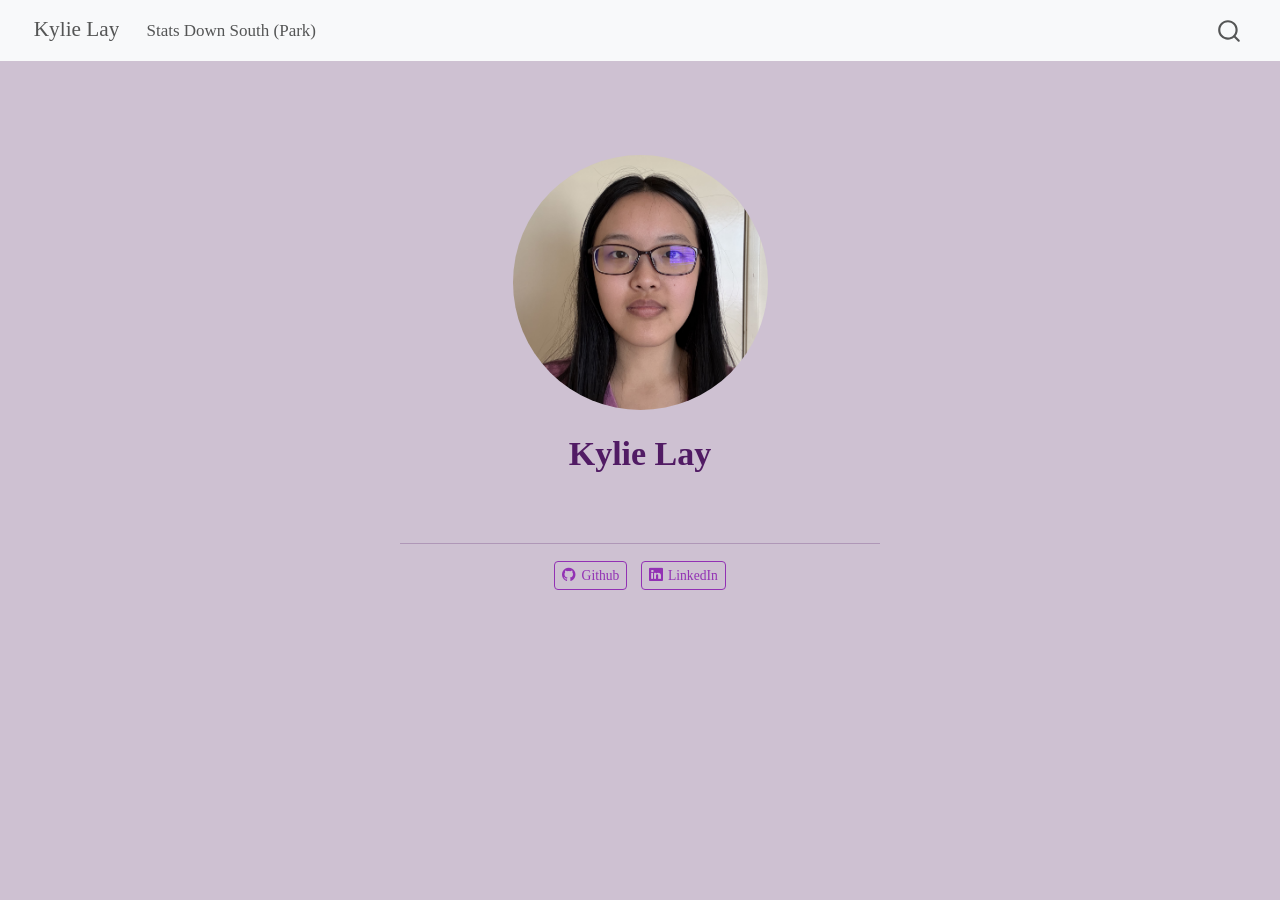
<file: docs/index.html>
<!DOCTYPE html>
<html xmlns="http://www.w3.org/1999/xhtml" lang="en" xml:lang="en"><head>

<meta charset="utf-8">
<meta name="generator" content="quarto-1.8.25">

<meta name="viewport" content="width=device-width, initial-scale=1.0, user-scalable=yes">


<title>Kylie Lay</title>
<style>
code{white-space: pre-wrap;}
span.smallcaps{font-variant: small-caps;}
div.columns{display: flex; gap: min(4vw, 1.5em);}
div.column{flex: auto; overflow-x: auto;}
div.hanging-indent{margin-left: 1.5em; text-indent: -1.5em;}
ul.task-list{list-style: none;}
ul.task-list li input[type="checkbox"] {
  width: 0.8em;
  margin: 0 0.8em 0.2em -1em; /* quarto-specific, see https://github.com/quarto-dev/quarto-cli/issues/4556 */ 
  vertical-align: middle;
}
</style>


<script src="site_libs/quarto-nav/quarto-nav.js"></script>
<script src="site_libs/quarto-nav/headroom.min.js"></script>
<script src="site_libs/clipboard/clipboard.min.js"></script>
<script src="site_libs/quarto-search/autocomplete.umd.js"></script>
<script src="site_libs/quarto-search/fuse.min.js"></script>
<script src="site_libs/quarto-search/quarto-search.js"></script>
<meta name="quarto:offset" content="./">
<script src="site_libs/quarto-html/quarto.js" type="module"></script>
<script src="site_libs/quarto-html/tabsets/tabsets.js" type="module"></script>
<script src="site_libs/quarto-html/axe/axe-check.js" type="module"></script>
<script src="site_libs/quarto-html/popper.min.js"></script>
<script src="site_libs/quarto-html/tippy.umd.min.js"></script>
<link href="site_libs/quarto-html/tippy.css" rel="stylesheet">
<link href="site_libs/quarto-html/quarto-syntax-highlighting-7b89279ff1a6dce999919e0e67d4d9ec.css" rel="stylesheet" id="quarto-text-highlighting-styles">
<script src="site_libs/bootstrap/bootstrap.min.js"></script>
<link href="site_libs/bootstrap/bootstrap-icons.css" rel="stylesheet">
<link href="site_libs/bootstrap/bootstrap-8c263f52747bac2498a69f713adfd4d7.min.css" rel="stylesheet" append-hash="true" id="quarto-bootstrap" data-mode="light">
<script id="quarto-search-options" type="application/json">{
  "location": "navbar",
  "copy-button": false,
  "collapse-after": 3,
  "panel-placement": "end",
  "type": "overlay",
  "limit": 50,
  "keyboard-shortcut": [
    "f",
    "/",
    "s"
  ],
  "show-item-context": false,
  "language": {
    "search-no-results-text": "No results",
    "search-matching-documents-text": "matching documents",
    "search-copy-link-title": "Copy link to search",
    "search-hide-matches-text": "Hide additional matches",
    "search-more-match-text": "more match in this document",
    "search-more-matches-text": "more matches in this document",
    "search-clear-button-title": "Clear",
    "search-text-placeholder": "",
    "search-detached-cancel-button-title": "Cancel",
    "search-submit-button-title": "Submit",
    "search-label": "Search"
  }
}</script>


<link rel="stylesheet" href="styles.css">
</head>

<body class="nav-fixed fullcontent quarto-light">

<div id="quarto-search-results"></div>
  <header id="quarto-header" class="headroom fixed-top">
    <nav class="navbar navbar-expand-lg " data-bs-theme="dark">
      <div class="navbar-container container-fluid">
      <div class="navbar-brand-container mx-auto">
    <a href="./index.html" class="navbar-brand navbar-brand-logo">
    </a>
    <a class="navbar-brand" href="./index.html">
    <span class="navbar-title">Kylie Lay</span>
    </a>
  </div>
            <div id="quarto-search" class="" title="Search"></div>
          <button class="navbar-toggler" type="button" data-bs-toggle="collapse" data-bs-target="#navbarCollapse" aria-controls="navbarCollapse" role="menu" aria-expanded="false" aria-label="Toggle navigation" onclick="if (window.quartoToggleHeadroom) { window.quartoToggleHeadroom(); }">
  <span class="navbar-toggler-icon"></span>
</button>
          <div class="collapse navbar-collapse" id="navbarCollapse">
            <ul class="navbar-nav navbar-nav-scroll me-auto">
  <li class="nav-item">
    <a class="nav-link" href="./math-437-project.html"> 
<span class="menu-text">Stats Down South (Park)</span></a>
  </li>  
</ul>
          </div> <!-- /navcollapse -->
            <div class="quarto-navbar-tools">
</div>
      </div> <!-- /container-fluid -->
    </nav>
</header>
<!-- content -->
<div id="quarto-content" class="quarto-container page-columns page-rows-contents page-layout-article page-navbar">
<!-- sidebar -->
<!-- margin-sidebar -->
    
<!-- main -->
<div class="quarto-about-jolla">
  <img src="githubprofile.jpg" class="about-image
  round " style="height: 15em; width: 15em;">
 <header id="title-block-header" class="quarto-title-block default">
<div class="quarto-title">
<h1 class="title">Kylie Lay</h1>
</div>
<div class="quarto-title-meta">
  </div>
</header><main class="content" id="quarto-document-content">


</main> 
  <hr class="about-sep">
   <div class="about-links">
  <a href="https://github.com/kylielay" class="about-link" rel="" target="">
    <i class="bi bi-github"></i>
     <span class="about-link-text">Github</span>
  </a>
  <a href="https://www.linkedin.com/in/kylie-lay-7a432b323" class="about-link" rel="" target="">
    <i class="bi bi-linkedin"></i>
     <span class="about-link-text">LinkedIn</span>
  </a>
</div>
</div>
 <!-- /main -->
<script id="quarto-html-after-body" type="application/javascript">
  window.document.addEventListener("DOMContentLoaded", function (event) {
    const isCodeAnnotation = (el) => {
      for (const clz of el.classList) {
        if (clz.startsWith('code-annotation-')) {                     
          return true;
        }
      }
      return false;
    }
    const onCopySuccess = function(e) {
      // button target
      const button = e.trigger;
      // don't keep focus
      button.blur();
      // flash "checked"
      button.classList.add('code-copy-button-checked');
      var currentTitle = button.getAttribute("title");
      button.setAttribute("title", "Copied!");
      let tooltip;
      if (window.bootstrap) {
        button.setAttribute("data-bs-toggle", "tooltip");
        button.setAttribute("data-bs-placement", "left");
        button.setAttribute("data-bs-title", "Copied!");
        tooltip = new bootstrap.Tooltip(button, 
          { trigger: "manual", 
            customClass: "code-copy-button-tooltip",
            offset: [0, -8]});
        tooltip.show();    
      }
      setTimeout(function() {
        if (tooltip) {
          tooltip.hide();
          button.removeAttribute("data-bs-title");
          button.removeAttribute("data-bs-toggle");
          button.removeAttribute("data-bs-placement");
        }
        button.setAttribute("title", currentTitle);
        button.classList.remove('code-copy-button-checked');
      }, 1000);
      // clear code selection
      e.clearSelection();
    }
    const getTextToCopy = function(trigger) {
      const outerScaffold = trigger.parentElement.cloneNode(true);
      const codeEl = outerScaffold.querySelector('code');
      for (const childEl of codeEl.children) {
        if (isCodeAnnotation(childEl)) {
          childEl.remove();
        }
      }
      return codeEl.innerText;
    }
    const clipboard = new window.ClipboardJS('.code-copy-button:not([data-in-quarto-modal])', {
      text: getTextToCopy
    });
    clipboard.on('success', onCopySuccess);
    if (window.document.getElementById('quarto-embedded-source-code-modal')) {
      const clipboardModal = new window.ClipboardJS('.code-copy-button[data-in-quarto-modal]', {
        text: getTextToCopy,
        container: window.document.getElementById('quarto-embedded-source-code-modal')
      });
      clipboardModal.on('success', onCopySuccess);
    }
      var localhostRegex = new RegExp(/^(?:http|https):\/\/localhost\:?[0-9]*\//);
      var mailtoRegex = new RegExp(/^mailto:/);
        var filterRegex = new RegExp('/' + window.location.host + '/');
      var isInternal = (href) => {
          return filterRegex.test(href) || localhostRegex.test(href) || mailtoRegex.test(href);
      }
      // Inspect non-navigation links and adorn them if external
     var links = window.document.querySelectorAll('a[href]:not(.nav-link):not(.navbar-brand):not(.toc-action):not(.sidebar-link):not(.sidebar-item-toggle):not(.pagination-link):not(.no-external):not([aria-hidden]):not(.dropdown-item):not(.quarto-navigation-tool):not(.about-link)');
      for (var i=0; i<links.length; i++) {
        const link = links[i];
        if (!isInternal(link.href)) {
          // undo the damage that might have been done by quarto-nav.js in the case of
          // links that we want to consider external
          if (link.dataset.originalHref !== undefined) {
            link.href = link.dataset.originalHref;
          }
        }
      }
    function tippyHover(el, contentFn, onTriggerFn, onUntriggerFn) {
      const config = {
        allowHTML: true,
        maxWidth: 500,
        delay: 100,
        arrow: false,
        appendTo: function(el) {
            return el.parentElement;
        },
        interactive: true,
        interactiveBorder: 10,
        theme: 'quarto',
        placement: 'bottom-start',
      };
      if (contentFn) {
        config.content = contentFn;
      }
      if (onTriggerFn) {
        config.onTrigger = onTriggerFn;
      }
      if (onUntriggerFn) {
        config.onUntrigger = onUntriggerFn;
      }
      window.tippy(el, config); 
    }
    const noterefs = window.document.querySelectorAll('a[role="doc-noteref"]');
    for (var i=0; i<noterefs.length; i++) {
      const ref = noterefs[i];
      tippyHover(ref, function() {
        // use id or data attribute instead here
        let href = ref.getAttribute('data-footnote-href') || ref.getAttribute('href');
        try { href = new URL(href).hash; } catch {}
        const id = href.replace(/^#\/?/, "");
        const note = window.document.getElementById(id);
        if (note) {
          return note.innerHTML;
        } else {
          return "";
        }
      });
    }
    const xrefs = window.document.querySelectorAll('a.quarto-xref');
    const processXRef = (id, note) => {
      // Strip column container classes
      const stripColumnClz = (el) => {
        el.classList.remove("page-full", "page-columns");
        if (el.children) {
          for (const child of el.children) {
            stripColumnClz(child);
          }
        }
      }
      stripColumnClz(note)
      if (id === null || id.startsWith('sec-')) {
        // Special case sections, only their first couple elements
        const container = document.createElement("div");
        if (note.children && note.children.length > 2) {
          container.appendChild(note.children[0].cloneNode(true));
          for (let i = 1; i < note.children.length; i++) {
            const child = note.children[i];
            if (child.tagName === "P" && child.innerText === "") {
              continue;
            } else {
              container.appendChild(child.cloneNode(true));
              break;
            }
          }
          if (window.Quarto?.typesetMath) {
            window.Quarto.typesetMath(container);
          }
          return container.innerHTML
        } else {
          if (window.Quarto?.typesetMath) {
            window.Quarto.typesetMath(note);
          }
          return note.innerHTML;
        }
      } else {
        // Remove any anchor links if they are present
        const anchorLink = note.querySelector('a.anchorjs-link');
        if (anchorLink) {
          anchorLink.remove();
        }
        if (window.Quarto?.typesetMath) {
          window.Quarto.typesetMath(note);
        }
        if (note.classList.contains("callout")) {
          return note.outerHTML;
        } else {
          return note.innerHTML;
        }
      }
    }
    for (var i=0; i<xrefs.length; i++) {
      const xref = xrefs[i];
      tippyHover(xref, undefined, function(instance) {
        instance.disable();
        let url = xref.getAttribute('href');
        let hash = undefined; 
        if (url.startsWith('#')) {
          hash = url;
        } else {
          try { hash = new URL(url).hash; } catch {}
        }
        if (hash) {
          const id = hash.replace(/^#\/?/, "");
          const note = window.document.getElementById(id);
          if (note !== null) {
            try {
              const html = processXRef(id, note.cloneNode(true));
              instance.setContent(html);
            } finally {
              instance.enable();
              instance.show();
            }
          } else {
            // See if we can fetch this
            fetch(url.split('#')[0])
            .then(res => res.text())
            .then(html => {
              const parser = new DOMParser();
              const htmlDoc = parser.parseFromString(html, "text/html");
              const note = htmlDoc.getElementById(id);
              if (note !== null) {
                const html = processXRef(id, note);
                instance.setContent(html);
              } 
            }).finally(() => {
              instance.enable();
              instance.show();
            });
          }
        } else {
          // See if we can fetch a full url (with no hash to target)
          // This is a special case and we should probably do some content thinning / targeting
          fetch(url)
          .then(res => res.text())
          .then(html => {
            const parser = new DOMParser();
            const htmlDoc = parser.parseFromString(html, "text/html");
            const note = htmlDoc.querySelector('main.content');
            if (note !== null) {
              // This should only happen for chapter cross references
              // (since there is no id in the URL)
              // remove the first header
              if (note.children.length > 0 && note.children[0].tagName === "HEADER") {
                note.children[0].remove();
              }
              const html = processXRef(null, note);
              instance.setContent(html);
            } 
          }).finally(() => {
            instance.enable();
            instance.show();
          });
        }
      }, function(instance) {
      });
    }
        let selectedAnnoteEl;
        const selectorForAnnotation = ( cell, annotation) => {
          let cellAttr = 'data-code-cell="' + cell + '"';
          let lineAttr = 'data-code-annotation="' +  annotation + '"';
          const selector = 'span[' + cellAttr + '][' + lineAttr + ']';
          return selector;
        }
        const selectCodeLines = (annoteEl) => {
          const doc = window.document;
          const targetCell = annoteEl.getAttribute("data-target-cell");
          const targetAnnotation = annoteEl.getAttribute("data-target-annotation");
          const annoteSpan = window.document.querySelector(selectorForAnnotation(targetCell, targetAnnotation));
          const lines = annoteSpan.getAttribute("data-code-lines").split(",");
          const lineIds = lines.map((line) => {
            return targetCell + "-" + line;
          })
          let top = null;
          let height = null;
          let parent = null;
          if (lineIds.length > 0) {
              //compute the position of the single el (top and bottom and make a div)
              const el = window.document.getElementById(lineIds[0]);
              top = el.offsetTop;
              height = el.offsetHeight;
              parent = el.parentElement.parentElement;
            if (lineIds.length > 1) {
              const lastEl = window.document.getElementById(lineIds[lineIds.length - 1]);
              const bottom = lastEl.offsetTop + lastEl.offsetHeight;
              height = bottom - top;
            }
            if (top !== null && height !== null && parent !== null) {
              // cook up a div (if necessary) and position it 
              let div = window.document.getElementById("code-annotation-line-highlight");
              if (div === null) {
                div = window.document.createElement("div");
                div.setAttribute("id", "code-annotation-line-highlight");
                div.style.position = 'absolute';
                parent.appendChild(div);
              }
              div.style.top = top - 2 + "px";
              div.style.height = height + 4 + "px";
              div.style.left = 0;
              let gutterDiv = window.document.getElementById("code-annotation-line-highlight-gutter");
              if (gutterDiv === null) {
                gutterDiv = window.document.createElement("div");
                gutterDiv.setAttribute("id", "code-annotation-line-highlight-gutter");
                gutterDiv.style.position = 'absolute';
                const codeCell = window.document.getElementById(targetCell);
                const gutter = codeCell.querySelector('.code-annotation-gutter');
                gutter.appendChild(gutterDiv);
              }
              gutterDiv.style.top = top - 2 + "px";
              gutterDiv.style.height = height + 4 + "px";
            }
            selectedAnnoteEl = annoteEl;
          }
        };
        const unselectCodeLines = () => {
          const elementsIds = ["code-annotation-line-highlight", "code-annotation-line-highlight-gutter"];
          elementsIds.forEach((elId) => {
            const div = window.document.getElementById(elId);
            if (div) {
              div.remove();
            }
          });
          selectedAnnoteEl = undefined;
        };
          // Handle positioning of the toggle
      window.addEventListener(
        "resize",
        throttle(() => {
          elRect = undefined;
          if (selectedAnnoteEl) {
            selectCodeLines(selectedAnnoteEl);
          }
        }, 10)
      );
      function throttle(fn, ms) {
      let throttle = false;
      let timer;
        return (...args) => {
          if(!throttle) { // first call gets through
              fn.apply(this, args);
              throttle = true;
          } else { // all the others get throttled
              if(timer) clearTimeout(timer); // cancel #2
              timer = setTimeout(() => {
                fn.apply(this, args);
                timer = throttle = false;
              }, ms);
          }
        };
      }
        // Attach click handler to the DT
        const annoteDls = window.document.querySelectorAll('dt[data-target-cell]');
        for (const annoteDlNode of annoteDls) {
          annoteDlNode.addEventListener('click', (event) => {
            const clickedEl = event.target;
            if (clickedEl !== selectedAnnoteEl) {
              unselectCodeLines();
              const activeEl = window.document.querySelector('dt[data-target-cell].code-annotation-active');
              if (activeEl) {
                activeEl.classList.remove('code-annotation-active');
              }
              selectCodeLines(clickedEl);
              clickedEl.classList.add('code-annotation-active');
            } else {
              // Unselect the line
              unselectCodeLines();
              clickedEl.classList.remove('code-annotation-active');
            }
          });
        }
    const findCites = (el) => {
      const parentEl = el.parentElement;
      if (parentEl) {
        const cites = parentEl.dataset.cites;
        if (cites) {
          return {
            el,
            cites: cites.split(' ')
          };
        } else {
          return findCites(el.parentElement)
        }
      } else {
        return undefined;
      }
    };
    var bibliorefs = window.document.querySelectorAll('a[role="doc-biblioref"]');
    for (var i=0; i<bibliorefs.length; i++) {
      const ref = bibliorefs[i];
      const citeInfo = findCites(ref);
      if (citeInfo) {
        tippyHover(citeInfo.el, function() {
          var popup = window.document.createElement('div');
          citeInfo.cites.forEach(function(cite) {
            var citeDiv = window.document.createElement('div');
            citeDiv.classList.add('hanging-indent');
            citeDiv.classList.add('csl-entry');
            var biblioDiv = window.document.getElementById('ref-' + cite);
            if (biblioDiv) {
              citeDiv.innerHTML = biblioDiv.innerHTML;
            }
            popup.appendChild(citeDiv);
          });
          return popup.innerHTML;
        });
      }
    }
  });
  </script>
</div> <!-- /content -->




</body></html>
</file>
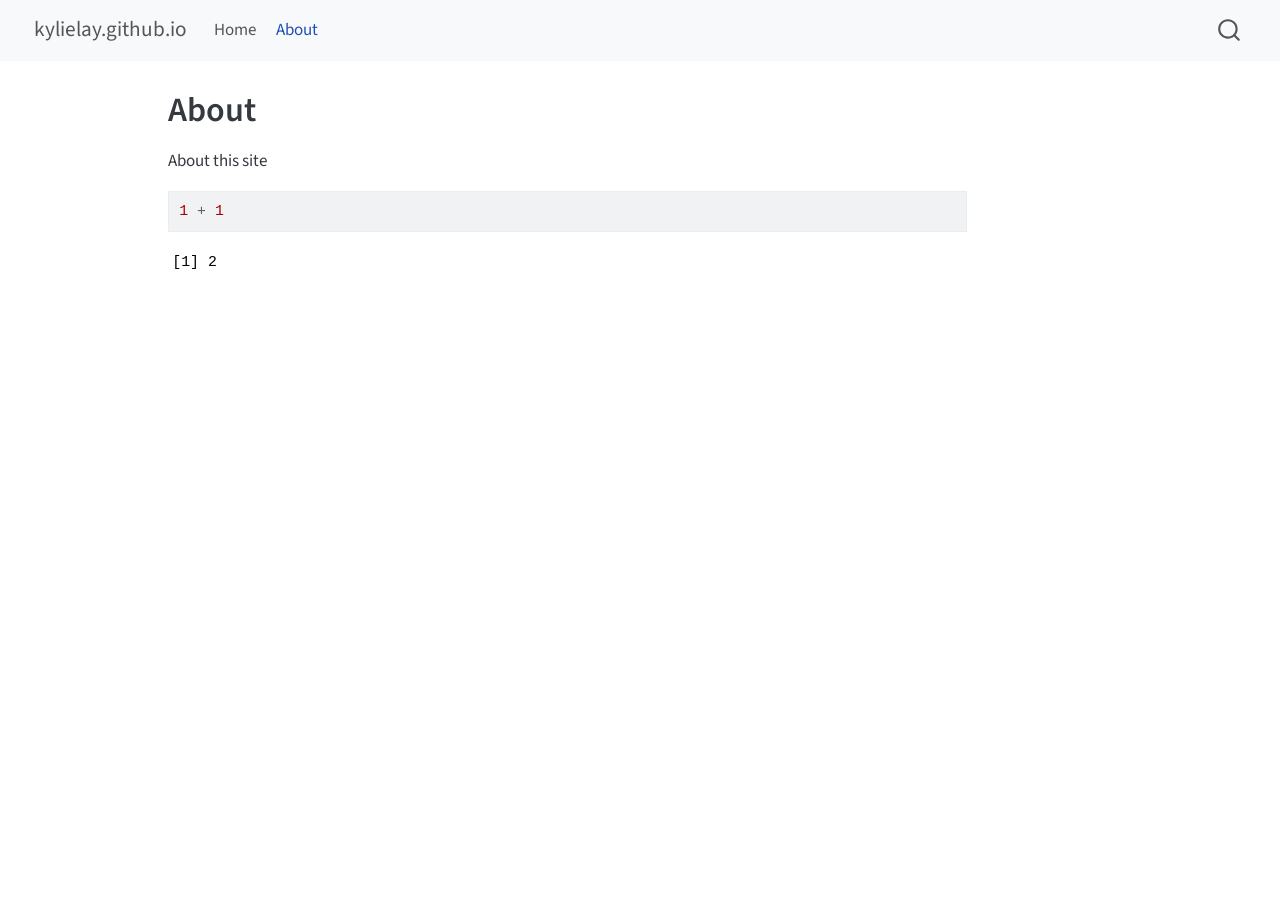
<file: docs/about.html>
<!DOCTYPE html>
<html xmlns="http://www.w3.org/1999/xhtml" lang="en" xml:lang="en"><head>

<meta charset="utf-8">
<meta name="generator" content="quarto-1.8.25">

<meta name="viewport" content="width=device-width, initial-scale=1.0, user-scalable=yes">


<title>About – kylielay.github.io</title>
<style>
code{white-space: pre-wrap;}
span.smallcaps{font-variant: small-caps;}
div.columns{display: flex; gap: min(4vw, 1.5em);}
div.column{flex: auto; overflow-x: auto;}
div.hanging-indent{margin-left: 1.5em; text-indent: -1.5em;}
ul.task-list{list-style: none;}
ul.task-list li input[type="checkbox"] {
  width: 0.8em;
  margin: 0 0.8em 0.2em -1em; /* quarto-specific, see https://github.com/quarto-dev/quarto-cli/issues/4556 */ 
  vertical-align: middle;
}
/* CSS for syntax highlighting */
html { -webkit-text-size-adjust: 100%; }
pre > code.sourceCode { white-space: pre; position: relative; }
pre > code.sourceCode > span { display: inline-block; line-height: 1.25; }
pre > code.sourceCode > span:empty { height: 1.2em; }
.sourceCode { overflow: visible; }
code.sourceCode > span { color: inherit; text-decoration: inherit; }
div.sourceCode { margin: 1em 0; }
pre.sourceCode { margin: 0; }
@media screen {
div.sourceCode { overflow: auto; }
}
@media print {
pre > code.sourceCode { white-space: pre-wrap; }
pre > code.sourceCode > span { text-indent: -5em; padding-left: 5em; }
}
pre.numberSource code
  { counter-reset: source-line 0; }
pre.numberSource code > span
  { position: relative; left: -4em; counter-increment: source-line; }
pre.numberSource code > span > a:first-child::before
  { content: counter(source-line);
    position: relative; left: -1em; text-align: right; vertical-align: baseline;
    border: none; display: inline-block;
    -webkit-touch-callout: none; -webkit-user-select: none;
    -khtml-user-select: none; -moz-user-select: none;
    -ms-user-select: none; user-select: none;
    padding: 0 4px; width: 4em;
  }
pre.numberSource { margin-left: 3em;  padding-left: 4px; }
div.sourceCode
  {   }
@media screen {
pre > code.sourceCode > span > a:first-child::before { text-decoration: underline; }
}
</style>


<script src="site_libs/quarto-nav/quarto-nav.js"></script>
<script src="site_libs/quarto-nav/headroom.min.js"></script>
<script src="site_libs/clipboard/clipboard.min.js"></script>
<script src="site_libs/quarto-search/autocomplete.umd.js"></script>
<script src="site_libs/quarto-search/fuse.min.js"></script>
<script src="site_libs/quarto-search/quarto-search.js"></script>
<meta name="quarto:offset" content="./">
<script src="site_libs/quarto-html/quarto.js" type="module"></script>
<script src="site_libs/quarto-html/tabsets/tabsets.js" type="module"></script>
<script src="site_libs/quarto-html/axe/axe-check.js" type="module"></script>
<script src="site_libs/quarto-html/popper.min.js"></script>
<script src="site_libs/quarto-html/tippy.umd.min.js"></script>
<script src="site_libs/quarto-html/anchor.min.js"></script>
<link href="site_libs/quarto-html/tippy.css" rel="stylesheet">
<link href="site_libs/quarto-html/quarto-syntax-highlighting-7b89279ff1a6dce999919e0e67d4d9ec.css" rel="stylesheet" id="quarto-text-highlighting-styles">
<script src="site_libs/bootstrap/bootstrap.min.js"></script>
<link href="site_libs/bootstrap/bootstrap-icons.css" rel="stylesheet">
<link href="site_libs/bootstrap/bootstrap-e31584831b205ffbb2d98406f31c2a5b.min.css" rel="stylesheet" append-hash="true" id="quarto-bootstrap" data-mode="light">
<script id="quarto-search-options" type="application/json">{
  "location": "navbar",
  "copy-button": false,
  "collapse-after": 3,
  "panel-placement": "end",
  "type": "overlay",
  "limit": 50,
  "keyboard-shortcut": [
    "f",
    "/",
    "s"
  ],
  "show-item-context": false,
  "language": {
    "search-no-results-text": "No results",
    "search-matching-documents-text": "matching documents",
    "search-copy-link-title": "Copy link to search",
    "search-hide-matches-text": "Hide additional matches",
    "search-more-match-text": "more match in this document",
    "search-more-matches-text": "more matches in this document",
    "search-clear-button-title": "Clear",
    "search-text-placeholder": "",
    "search-detached-cancel-button-title": "Cancel",
    "search-submit-button-title": "Submit",
    "search-label": "Search"
  }
}</script>


<link rel="stylesheet" href="styles.css">
</head>

<body class="nav-fixed quarto-light">

<div id="quarto-search-results"></div>
  <header id="quarto-header" class="headroom fixed-top">
    <nav class="navbar navbar-expand-lg " data-bs-theme="dark">
      <div class="navbar-container container-fluid">
      <div class="navbar-brand-container mx-auto">
    <a href="./index.html" class="navbar-brand navbar-brand-logo">
    </a>
    <a class="navbar-brand" href="./index.html">
    <span class="navbar-title">kylielay.github.io</span>
    </a>
  </div>
            <div id="quarto-search" class="" title="Search"></div>
          <button class="navbar-toggler" type="button" data-bs-toggle="collapse" data-bs-target="#navbarCollapse" aria-controls="navbarCollapse" role="menu" aria-expanded="false" aria-label="Toggle navigation" onclick="if (window.quartoToggleHeadroom) { window.quartoToggleHeadroom(); }">
  <span class="navbar-toggler-icon"></span>
</button>
          <div class="collapse navbar-collapse" id="navbarCollapse">
            <ul class="navbar-nav navbar-nav-scroll me-auto">
  <li class="nav-item">
    <a class="nav-link" href="./index.html"> 
<span class="menu-text">Home</span></a>
  </li>  
  <li class="nav-item">
    <a class="nav-link active" href="./about.html" aria-current="page"> 
<span class="menu-text">About</span></a>
  </li>  
</ul>
          </div> <!-- /navcollapse -->
            <div class="quarto-navbar-tools">
</div>
      </div> <!-- /container-fluid -->
    </nav>
</header>
<!-- content -->
<div id="quarto-content" class="quarto-container page-columns page-rows-contents page-layout-article page-navbar">
<!-- sidebar -->
<!-- margin-sidebar -->
    <div id="quarto-margin-sidebar" class="sidebar margin-sidebar zindex-bottom">
        
    </div>
<!-- main -->
<main class="content" id="quarto-document-content">

<header id="title-block-header" class="quarto-title-block default">
<div class="quarto-title">
<h1 class="title">About</h1>
</div>



<div class="quarto-title-meta">

    
  
    
  </div>
  


</header>


<p>About this site</p>
<div class="cell">
<div class="code-copy-outer-scaffold"><div class="sourceCode cell-code" id="cb1"><pre class="sourceCode r code-with-copy"><code class="sourceCode r"><span id="cb1-1"><a href="#cb1-1" aria-hidden="true" tabindex="-1"></a><span class="dv">1</span> <span class="sc">+</span> <span class="dv">1</span></span></code></pre></div><button title="Copy to Clipboard" class="code-copy-button"><i class="bi"></i></button></div>
<div class="cell-output cell-output-stdout">
<pre><code>[1] 2</code></pre>
</div>
</div>



</main> <!-- /main -->
<script id="quarto-html-after-body" type="application/javascript">
  window.document.addEventListener("DOMContentLoaded", function (event) {
    const icon = "";
    const anchorJS = new window.AnchorJS();
    anchorJS.options = {
      placement: 'right',
      icon: icon
    };
    anchorJS.add('.anchored');
    const isCodeAnnotation = (el) => {
      for (const clz of el.classList) {
        if (clz.startsWith('code-annotation-')) {                     
          return true;
        }
      }
      return false;
    }
    const onCopySuccess = function(e) {
      // button target
      const button = e.trigger;
      // don't keep focus
      button.blur();
      // flash "checked"
      button.classList.add('code-copy-button-checked');
      var currentTitle = button.getAttribute("title");
      button.setAttribute("title", "Copied!");
      let tooltip;
      if (window.bootstrap) {
        button.setAttribute("data-bs-toggle", "tooltip");
        button.setAttribute("data-bs-placement", "left");
        button.setAttribute("data-bs-title", "Copied!");
        tooltip = new bootstrap.Tooltip(button, 
          { trigger: "manual", 
            customClass: "code-copy-button-tooltip",
            offset: [0, -8]});
        tooltip.show();    
      }
      setTimeout(function() {
        if (tooltip) {
          tooltip.hide();
          button.removeAttribute("data-bs-title");
          button.removeAttribute("data-bs-toggle");
          button.removeAttribute("data-bs-placement");
        }
        button.setAttribute("title", currentTitle);
        button.classList.remove('code-copy-button-checked');
      }, 1000);
      // clear code selection
      e.clearSelection();
    }
    const getTextToCopy = function(trigger) {
      const outerScaffold = trigger.parentElement.cloneNode(true);
      const codeEl = outerScaffold.querySelector('code');
      for (const childEl of codeEl.children) {
        if (isCodeAnnotation(childEl)) {
          childEl.remove();
        }
      }
      return codeEl.innerText;
    }
    const clipboard = new window.ClipboardJS('.code-copy-button:not([data-in-quarto-modal])', {
      text: getTextToCopy
    });
    clipboard.on('success', onCopySuccess);
    if (window.document.getElementById('quarto-embedded-source-code-modal')) {
      const clipboardModal = new window.ClipboardJS('.code-copy-button[data-in-quarto-modal]', {
        text: getTextToCopy,
        container: window.document.getElementById('quarto-embedded-source-code-modal')
      });
      clipboardModal.on('success', onCopySuccess);
    }
      var localhostRegex = new RegExp(/^(?:http|https):\/\/localhost\:?[0-9]*\//);
      var mailtoRegex = new RegExp(/^mailto:/);
        var filterRegex = new RegExp('/' + window.location.host + '/');
      var isInternal = (href) => {
          return filterRegex.test(href) || localhostRegex.test(href) || mailtoRegex.test(href);
      }
      // Inspect non-navigation links and adorn them if external
     var links = window.document.querySelectorAll('a[href]:not(.nav-link):not(.navbar-brand):not(.toc-action):not(.sidebar-link):not(.sidebar-item-toggle):not(.pagination-link):not(.no-external):not([aria-hidden]):not(.dropdown-item):not(.quarto-navigation-tool):not(.about-link)');
      for (var i=0; i<links.length; i++) {
        const link = links[i];
        if (!isInternal(link.href)) {
          // undo the damage that might have been done by quarto-nav.js in the case of
          // links that we want to consider external
          if (link.dataset.originalHref !== undefined) {
            link.href = link.dataset.originalHref;
          }
        }
      }
    function tippyHover(el, contentFn, onTriggerFn, onUntriggerFn) {
      const config = {
        allowHTML: true,
        maxWidth: 500,
        delay: 100,
        arrow: false,
        appendTo: function(el) {
            return el.parentElement;
        },
        interactive: true,
        interactiveBorder: 10,
        theme: 'quarto',
        placement: 'bottom-start',
      };
      if (contentFn) {
        config.content = contentFn;
      }
      if (onTriggerFn) {
        config.onTrigger = onTriggerFn;
      }
      if (onUntriggerFn) {
        config.onUntrigger = onUntriggerFn;
      }
      window.tippy(el, config); 
    }
    const noterefs = window.document.querySelectorAll('a[role="doc-noteref"]');
    for (var i=0; i<noterefs.length; i++) {
      const ref = noterefs[i];
      tippyHover(ref, function() {
        // use id or data attribute instead here
        let href = ref.getAttribute('data-footnote-href') || ref.getAttribute('href');
        try { href = new URL(href).hash; } catch {}
        const id = href.replace(/^#\/?/, "");
        const note = window.document.getElementById(id);
        if (note) {
          return note.innerHTML;
        } else {
          return "";
        }
      });
    }
    const xrefs = window.document.querySelectorAll('a.quarto-xref');
    const processXRef = (id, note) => {
      // Strip column container classes
      const stripColumnClz = (el) => {
        el.classList.remove("page-full", "page-columns");
        if (el.children) {
          for (const child of el.children) {
            stripColumnClz(child);
          }
        }
      }
      stripColumnClz(note)
      if (id === null || id.startsWith('sec-')) {
        // Special case sections, only their first couple elements
        const container = document.createElement("div");
        if (note.children && note.children.length > 2) {
          container.appendChild(note.children[0].cloneNode(true));
          for (let i = 1; i < note.children.length; i++) {
            const child = note.children[i];
            if (child.tagName === "P" && child.innerText === "") {
              continue;
            } else {
              container.appendChild(child.cloneNode(true));
              break;
            }
          }
          if (window.Quarto?.typesetMath) {
            window.Quarto.typesetMath(container);
          }
          return container.innerHTML
        } else {
          if (window.Quarto?.typesetMath) {
            window.Quarto.typesetMath(note);
          }
          return note.innerHTML;
        }
      } else {
        // Remove any anchor links if they are present
        const anchorLink = note.querySelector('a.anchorjs-link');
        if (anchorLink) {
          anchorLink.remove();
        }
        if (window.Quarto?.typesetMath) {
          window.Quarto.typesetMath(note);
        }
        if (note.classList.contains("callout")) {
          return note.outerHTML;
        } else {
          return note.innerHTML;
        }
      }
    }
    for (var i=0; i<xrefs.length; i++) {
      const xref = xrefs[i];
      tippyHover(xref, undefined, function(instance) {
        instance.disable();
        let url = xref.getAttribute('href');
        let hash = undefined; 
        if (url.startsWith('#')) {
          hash = url;
        } else {
          try { hash = new URL(url).hash; } catch {}
        }
        if (hash) {
          const id = hash.replace(/^#\/?/, "");
          const note = window.document.getElementById(id);
          if (note !== null) {
            try {
              const html = processXRef(id, note.cloneNode(true));
              instance.setContent(html);
            } finally {
              instance.enable();
              instance.show();
            }
          } else {
            // See if we can fetch this
            fetch(url.split('#')[0])
            .then(res => res.text())
            .then(html => {
              const parser = new DOMParser();
              const htmlDoc = parser.parseFromString(html, "text/html");
              const note = htmlDoc.getElementById(id);
              if (note !== null) {
                const html = processXRef(id, note);
                instance.setContent(html);
              } 
            }).finally(() => {
              instance.enable();
              instance.show();
            });
          }
        } else {
          // See if we can fetch a full url (with no hash to target)
          // This is a special case and we should probably do some content thinning / targeting
          fetch(url)
          .then(res => res.text())
          .then(html => {
            const parser = new DOMParser();
            const htmlDoc = parser.parseFromString(html, "text/html");
            const note = htmlDoc.querySelector('main.content');
            if (note !== null) {
              // This should only happen for chapter cross references
              // (since there is no id in the URL)
              // remove the first header
              if (note.children.length > 0 && note.children[0].tagName === "HEADER") {
                note.children[0].remove();
              }
              const html = processXRef(null, note);
              instance.setContent(html);
            } 
          }).finally(() => {
            instance.enable();
            instance.show();
          });
        }
      }, function(instance) {
      });
    }
        let selectedAnnoteEl;
        const selectorForAnnotation = ( cell, annotation) => {
          let cellAttr = 'data-code-cell="' + cell + '"';
          let lineAttr = 'data-code-annotation="' +  annotation + '"';
          const selector = 'span[' + cellAttr + '][' + lineAttr + ']';
          return selector;
        }
        const selectCodeLines = (annoteEl) => {
          const doc = window.document;
          const targetCell = annoteEl.getAttribute("data-target-cell");
          const targetAnnotation = annoteEl.getAttribute("data-target-annotation");
          const annoteSpan = window.document.querySelector(selectorForAnnotation(targetCell, targetAnnotation));
          const lines = annoteSpan.getAttribute("data-code-lines").split(",");
          const lineIds = lines.map((line) => {
            return targetCell + "-" + line;
          })
          let top = null;
          let height = null;
          let parent = null;
          if (lineIds.length > 0) {
              //compute the position of the single el (top and bottom and make a div)
              const el = window.document.getElementById(lineIds[0]);
              top = el.offsetTop;
              height = el.offsetHeight;
              parent = el.parentElement.parentElement;
            if (lineIds.length > 1) {
              const lastEl = window.document.getElementById(lineIds[lineIds.length - 1]);
              const bottom = lastEl.offsetTop + lastEl.offsetHeight;
              height = bottom - top;
            }
            if (top !== null && height !== null && parent !== null) {
              // cook up a div (if necessary) and position it 
              let div = window.document.getElementById("code-annotation-line-highlight");
              if (div === null) {
                div = window.document.createElement("div");
                div.setAttribute("id", "code-annotation-line-highlight");
                div.style.position = 'absolute';
                parent.appendChild(div);
              }
              div.style.top = top - 2 + "px";
              div.style.height = height + 4 + "px";
              div.style.left = 0;
              let gutterDiv = window.document.getElementById("code-annotation-line-highlight-gutter");
              if (gutterDiv === null) {
                gutterDiv = window.document.createElement("div");
                gutterDiv.setAttribute("id", "code-annotation-line-highlight-gutter");
                gutterDiv.style.position = 'absolute';
                const codeCell = window.document.getElementById(targetCell);
                const gutter = codeCell.querySelector('.code-annotation-gutter');
                gutter.appendChild(gutterDiv);
              }
              gutterDiv.style.top = top - 2 + "px";
              gutterDiv.style.height = height + 4 + "px";
            }
            selectedAnnoteEl = annoteEl;
          }
        };
        const unselectCodeLines = () => {
          const elementsIds = ["code-annotation-line-highlight", "code-annotation-line-highlight-gutter"];
          elementsIds.forEach((elId) => {
            const div = window.document.getElementById(elId);
            if (div) {
              div.remove();
            }
          });
          selectedAnnoteEl = undefined;
        };
          // Handle positioning of the toggle
      window.addEventListener(
        "resize",
        throttle(() => {
          elRect = undefined;
          if (selectedAnnoteEl) {
            selectCodeLines(selectedAnnoteEl);
          }
        }, 10)
      );
      function throttle(fn, ms) {
      let throttle = false;
      let timer;
        return (...args) => {
          if(!throttle) { // first call gets through
              fn.apply(this, args);
              throttle = true;
          } else { // all the others get throttled
              if(timer) clearTimeout(timer); // cancel #2
              timer = setTimeout(() => {
                fn.apply(this, args);
                timer = throttle = false;
              }, ms);
          }
        };
      }
        // Attach click handler to the DT
        const annoteDls = window.document.querySelectorAll('dt[data-target-cell]');
        for (const annoteDlNode of annoteDls) {
          annoteDlNode.addEventListener('click', (event) => {
            const clickedEl = event.target;
            if (clickedEl !== selectedAnnoteEl) {
              unselectCodeLines();
              const activeEl = window.document.querySelector('dt[data-target-cell].code-annotation-active');
              if (activeEl) {
                activeEl.classList.remove('code-annotation-active');
              }
              selectCodeLines(clickedEl);
              clickedEl.classList.add('code-annotation-active');
            } else {
              // Unselect the line
              unselectCodeLines();
              clickedEl.classList.remove('code-annotation-active');
            }
          });
        }
    const findCites = (el) => {
      const parentEl = el.parentElement;
      if (parentEl) {
        const cites = parentEl.dataset.cites;
        if (cites) {
          return {
            el,
            cites: cites.split(' ')
          };
        } else {
          return findCites(el.parentElement)
        }
      } else {
        return undefined;
      }
    };
    var bibliorefs = window.document.querySelectorAll('a[role="doc-biblioref"]');
    for (var i=0; i<bibliorefs.length; i++) {
      const ref = bibliorefs[i];
      const citeInfo = findCites(ref);
      if (citeInfo) {
        tippyHover(citeInfo.el, function() {
          var popup = window.document.createElement('div');
          citeInfo.cites.forEach(function(cite) {
            var citeDiv = window.document.createElement('div');
            citeDiv.classList.add('hanging-indent');
            citeDiv.classList.add('csl-entry');
            var biblioDiv = window.document.getElementById('ref-' + cite);
            if (biblioDiv) {
              citeDiv.innerHTML = biblioDiv.innerHTML;
            }
            popup.appendChild(citeDiv);
          });
          return popup.innerHTML;
        });
      }
    }
  });
  </script>
</div> <!-- /content -->




</body></html>
</file>
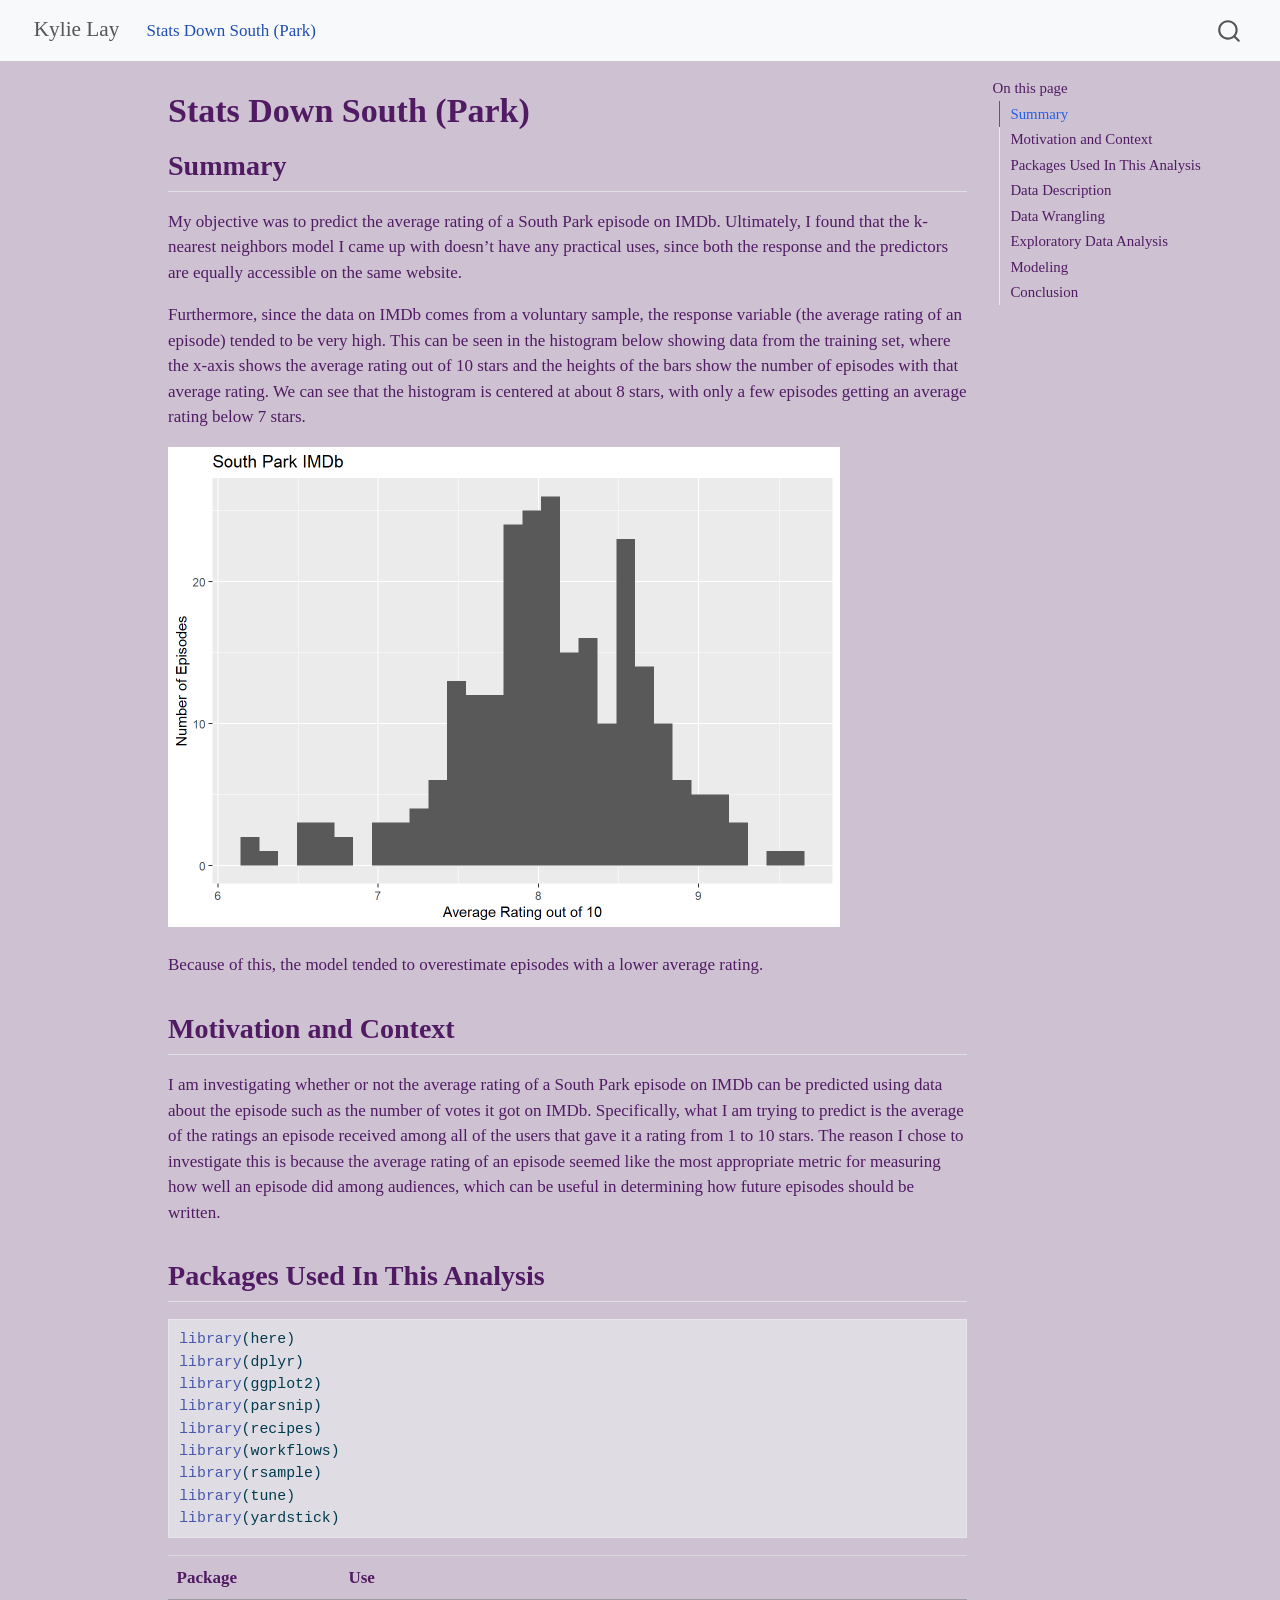
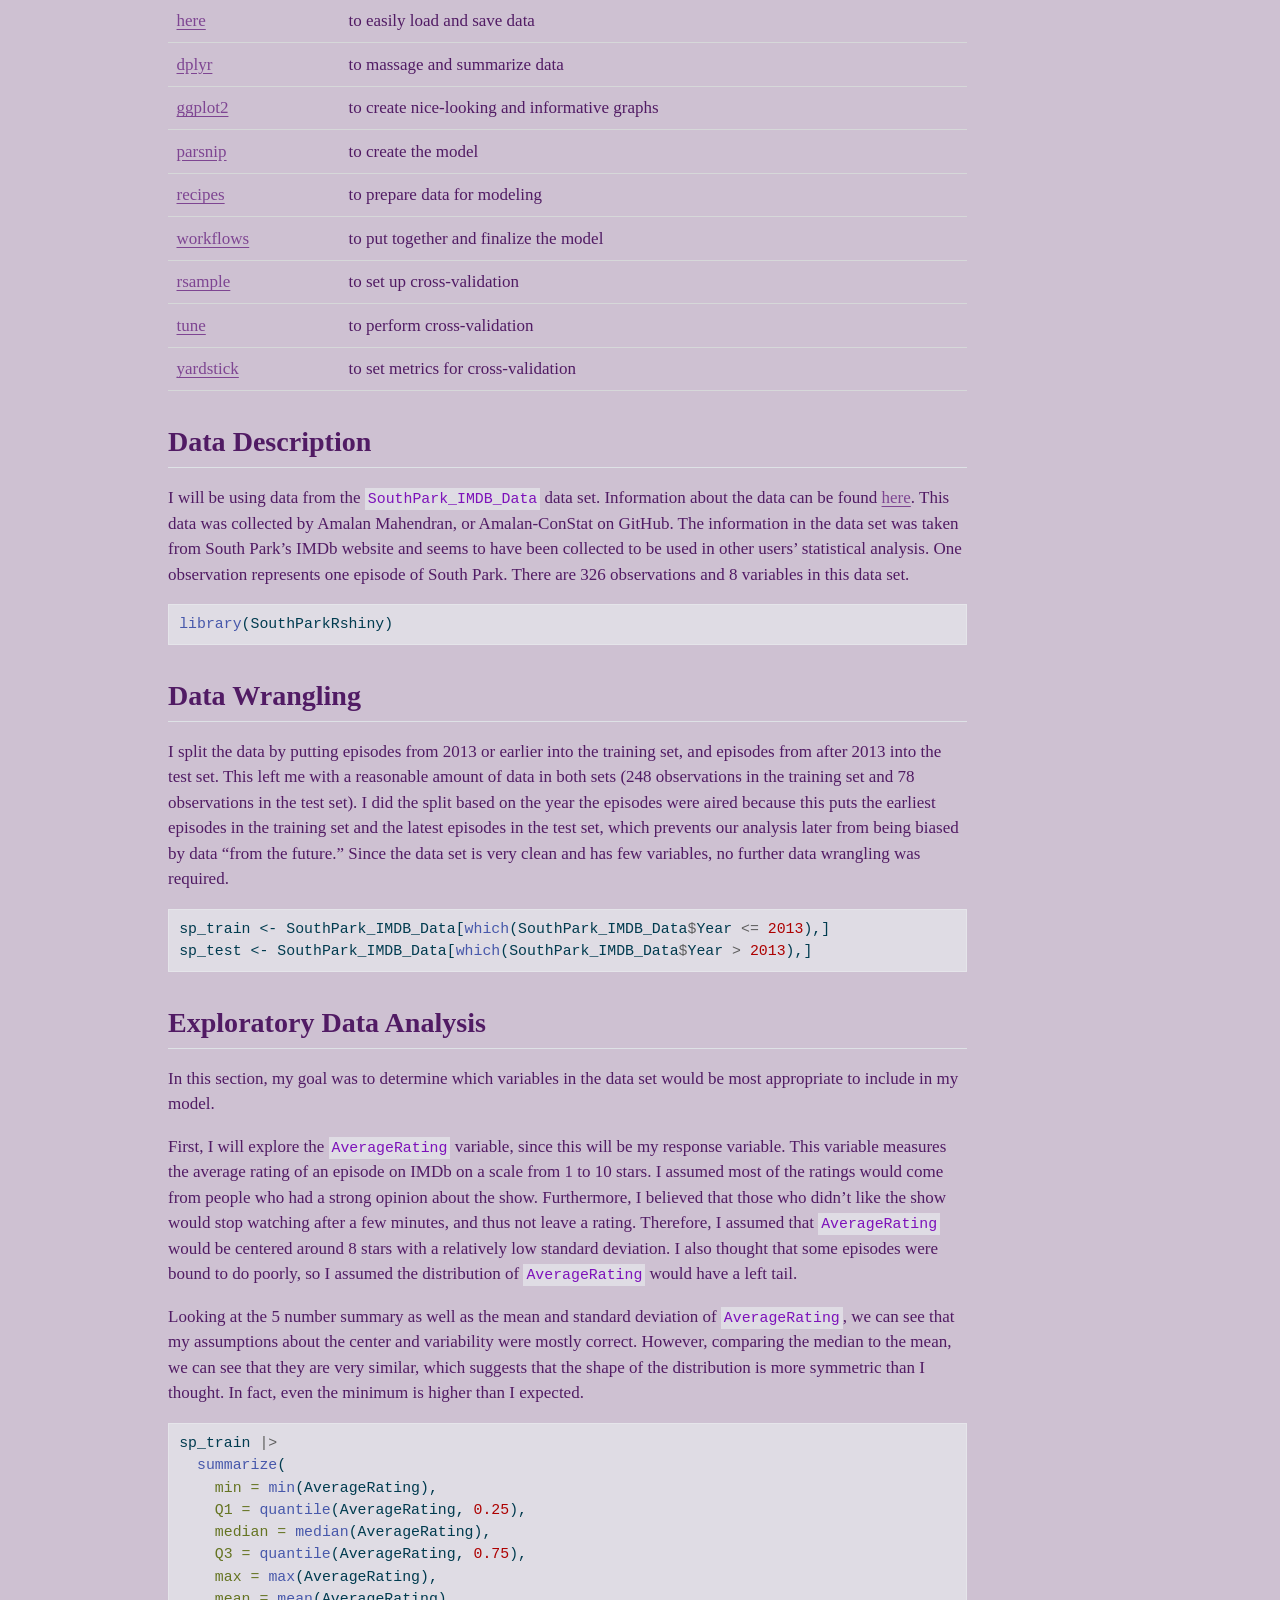
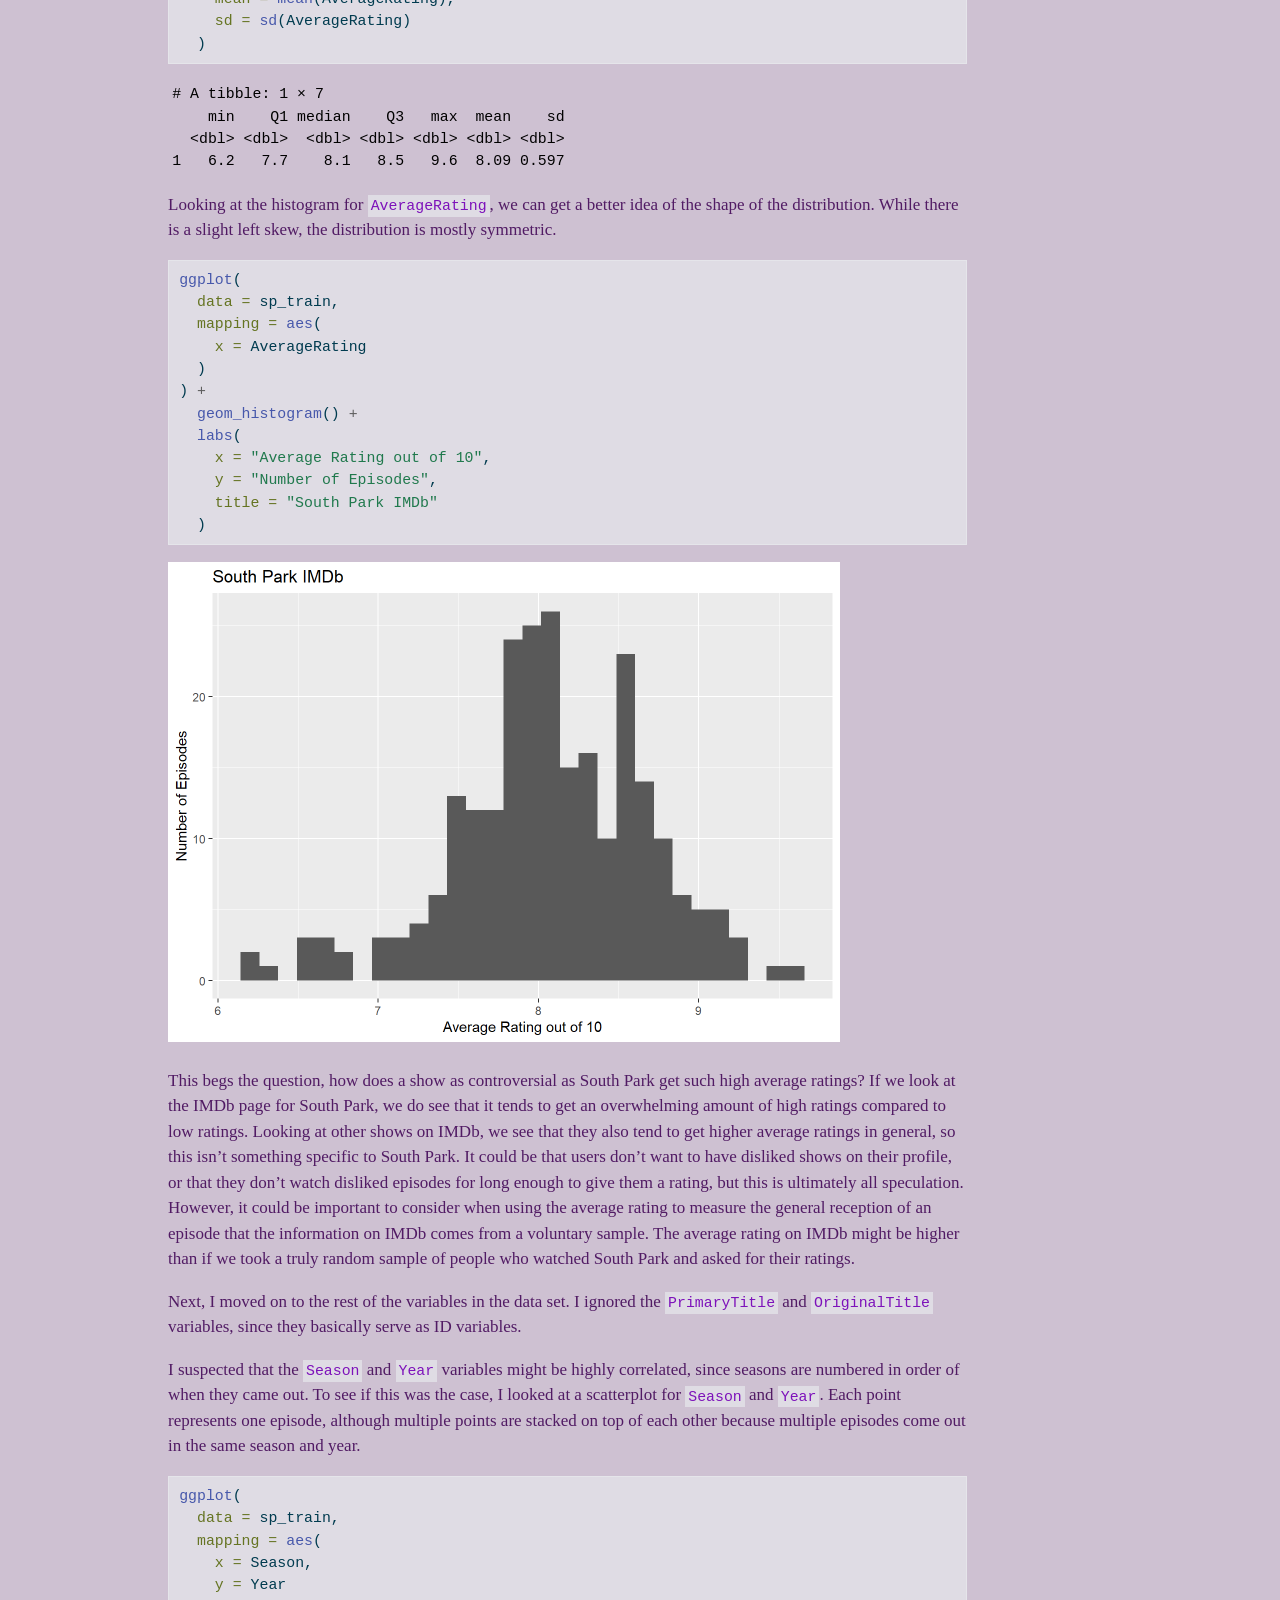
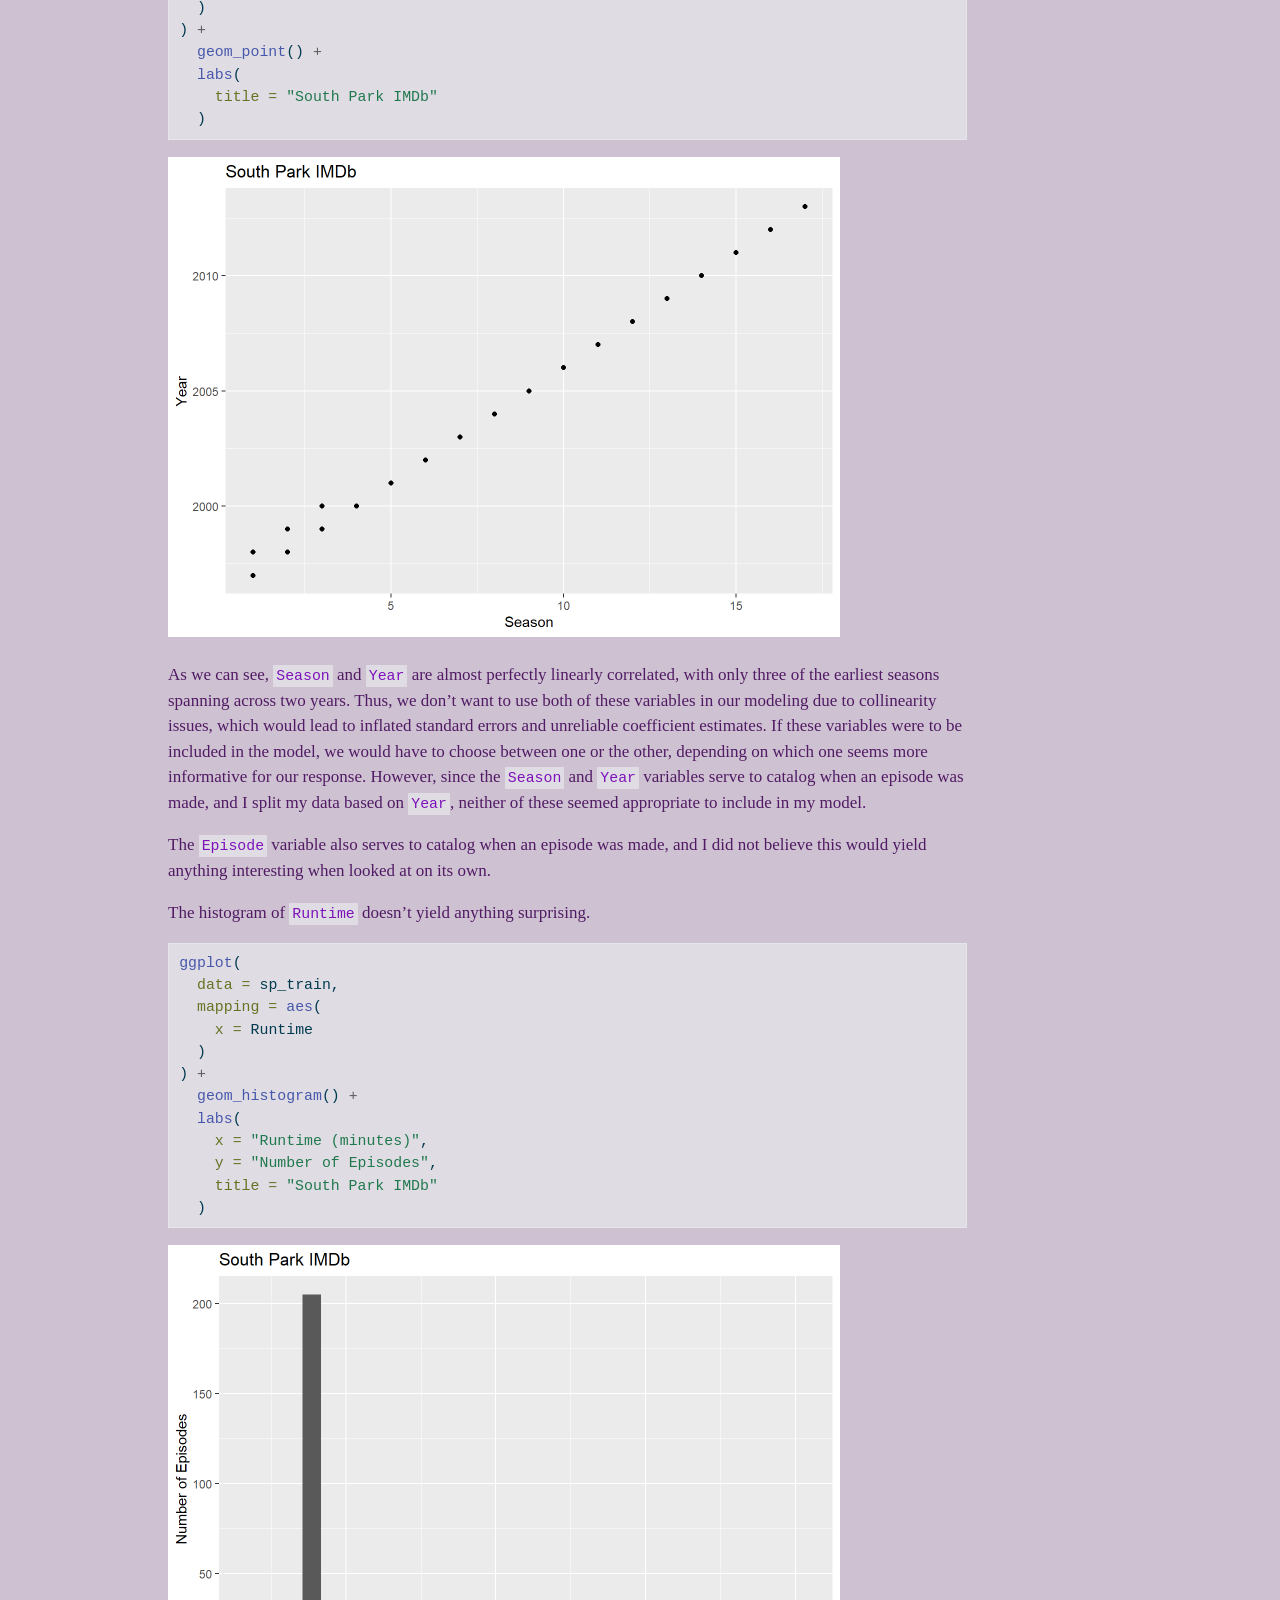
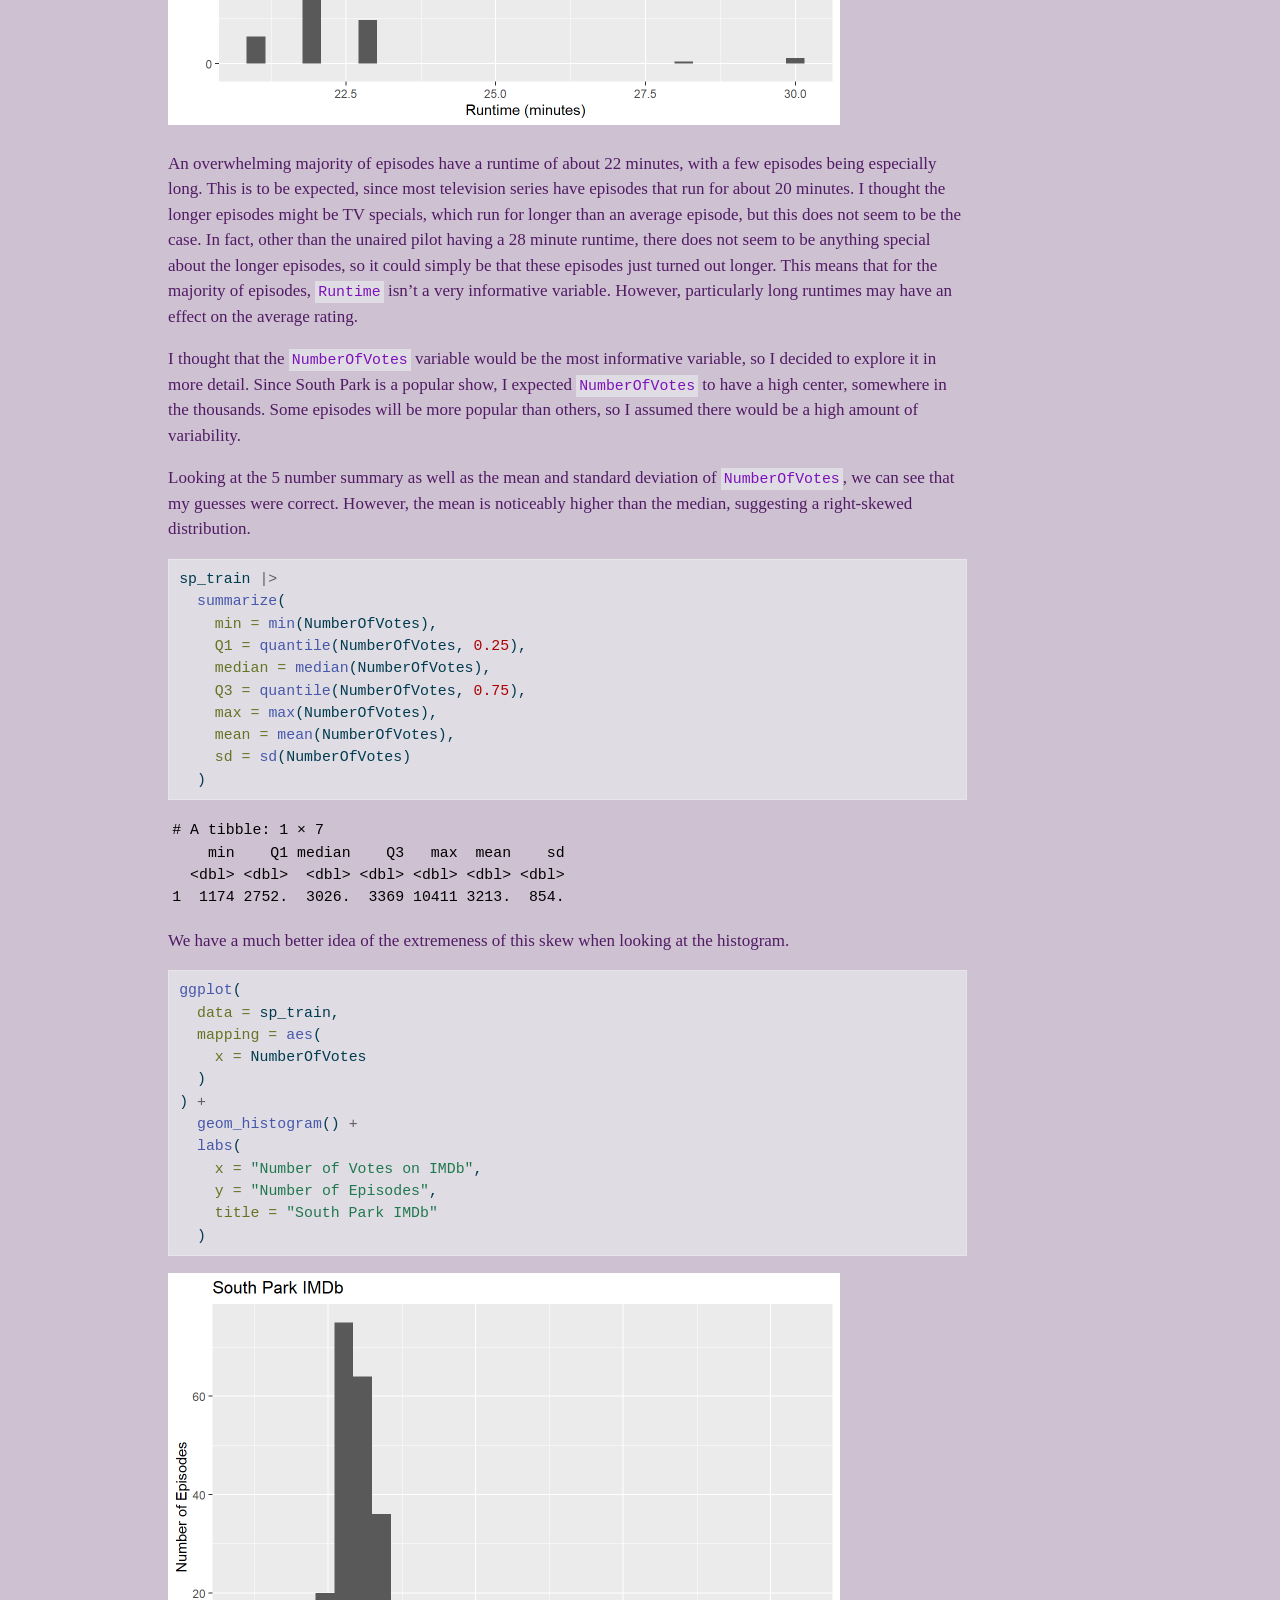
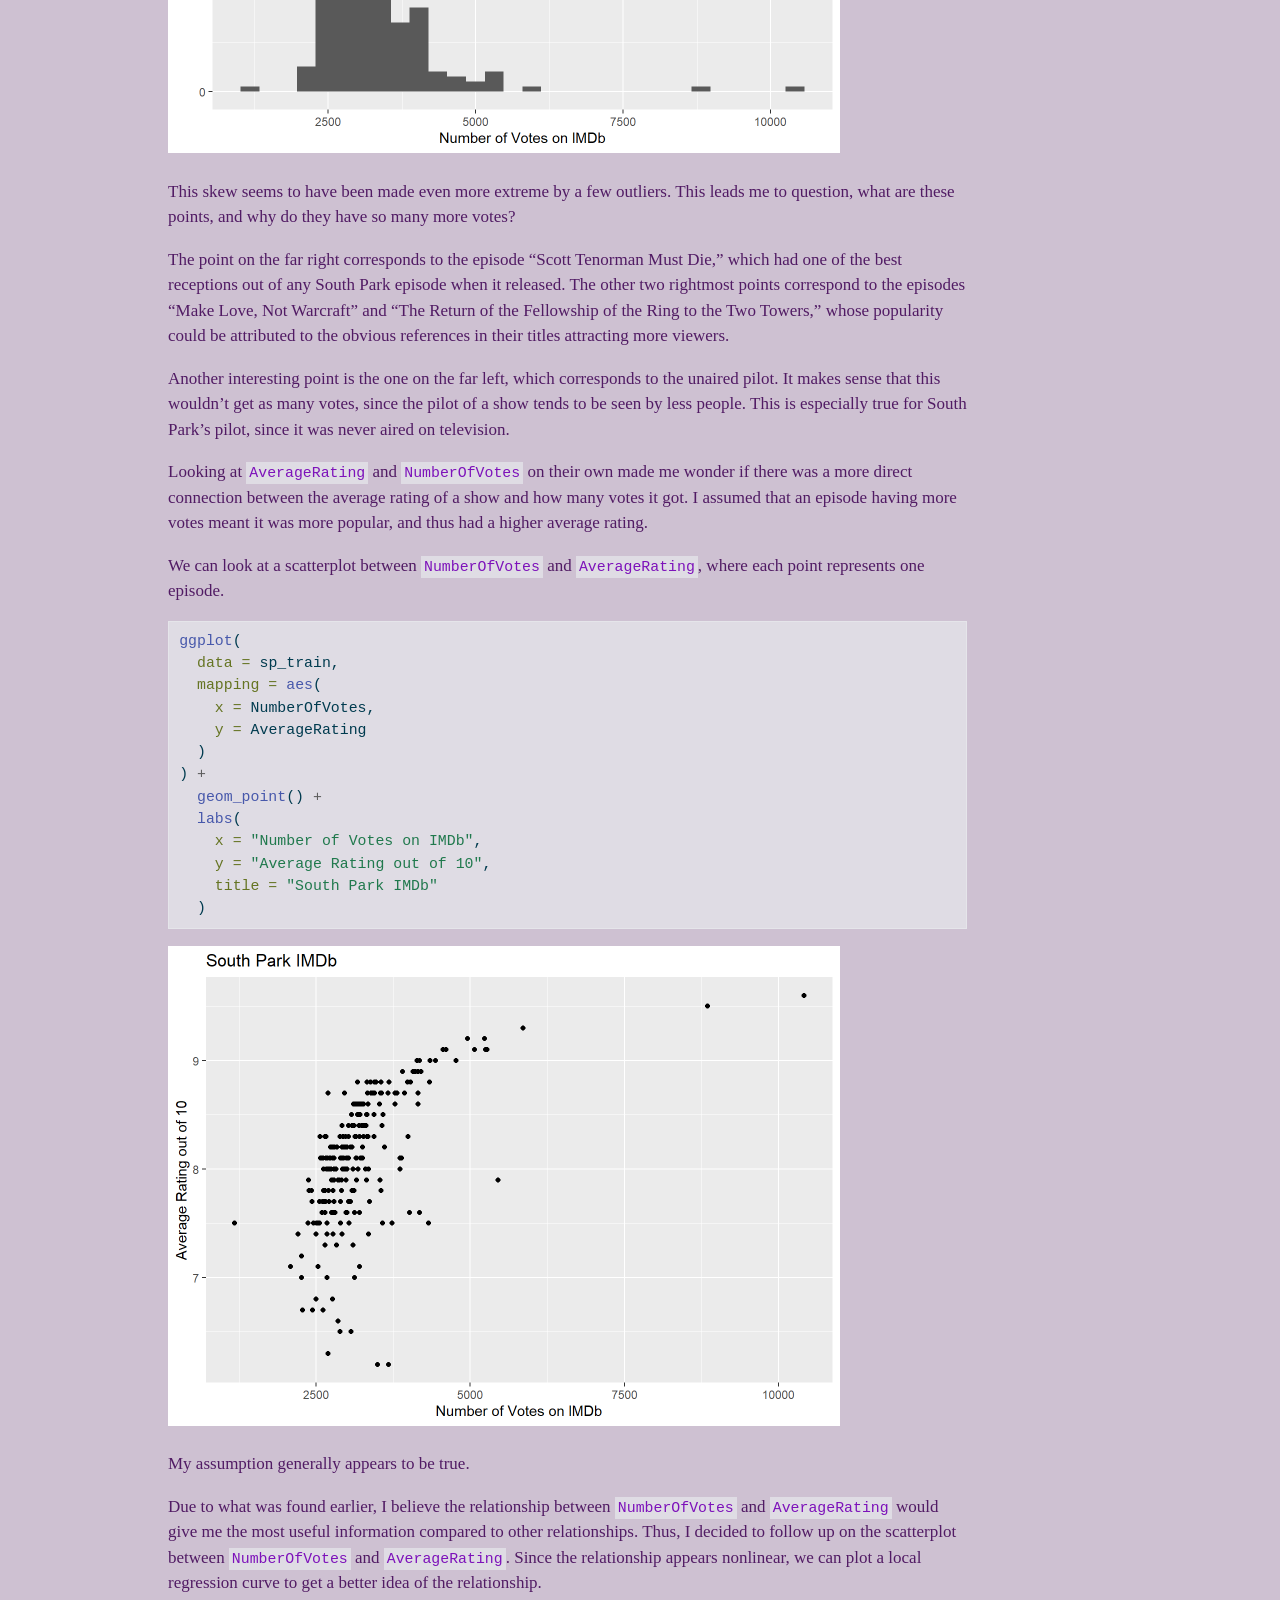
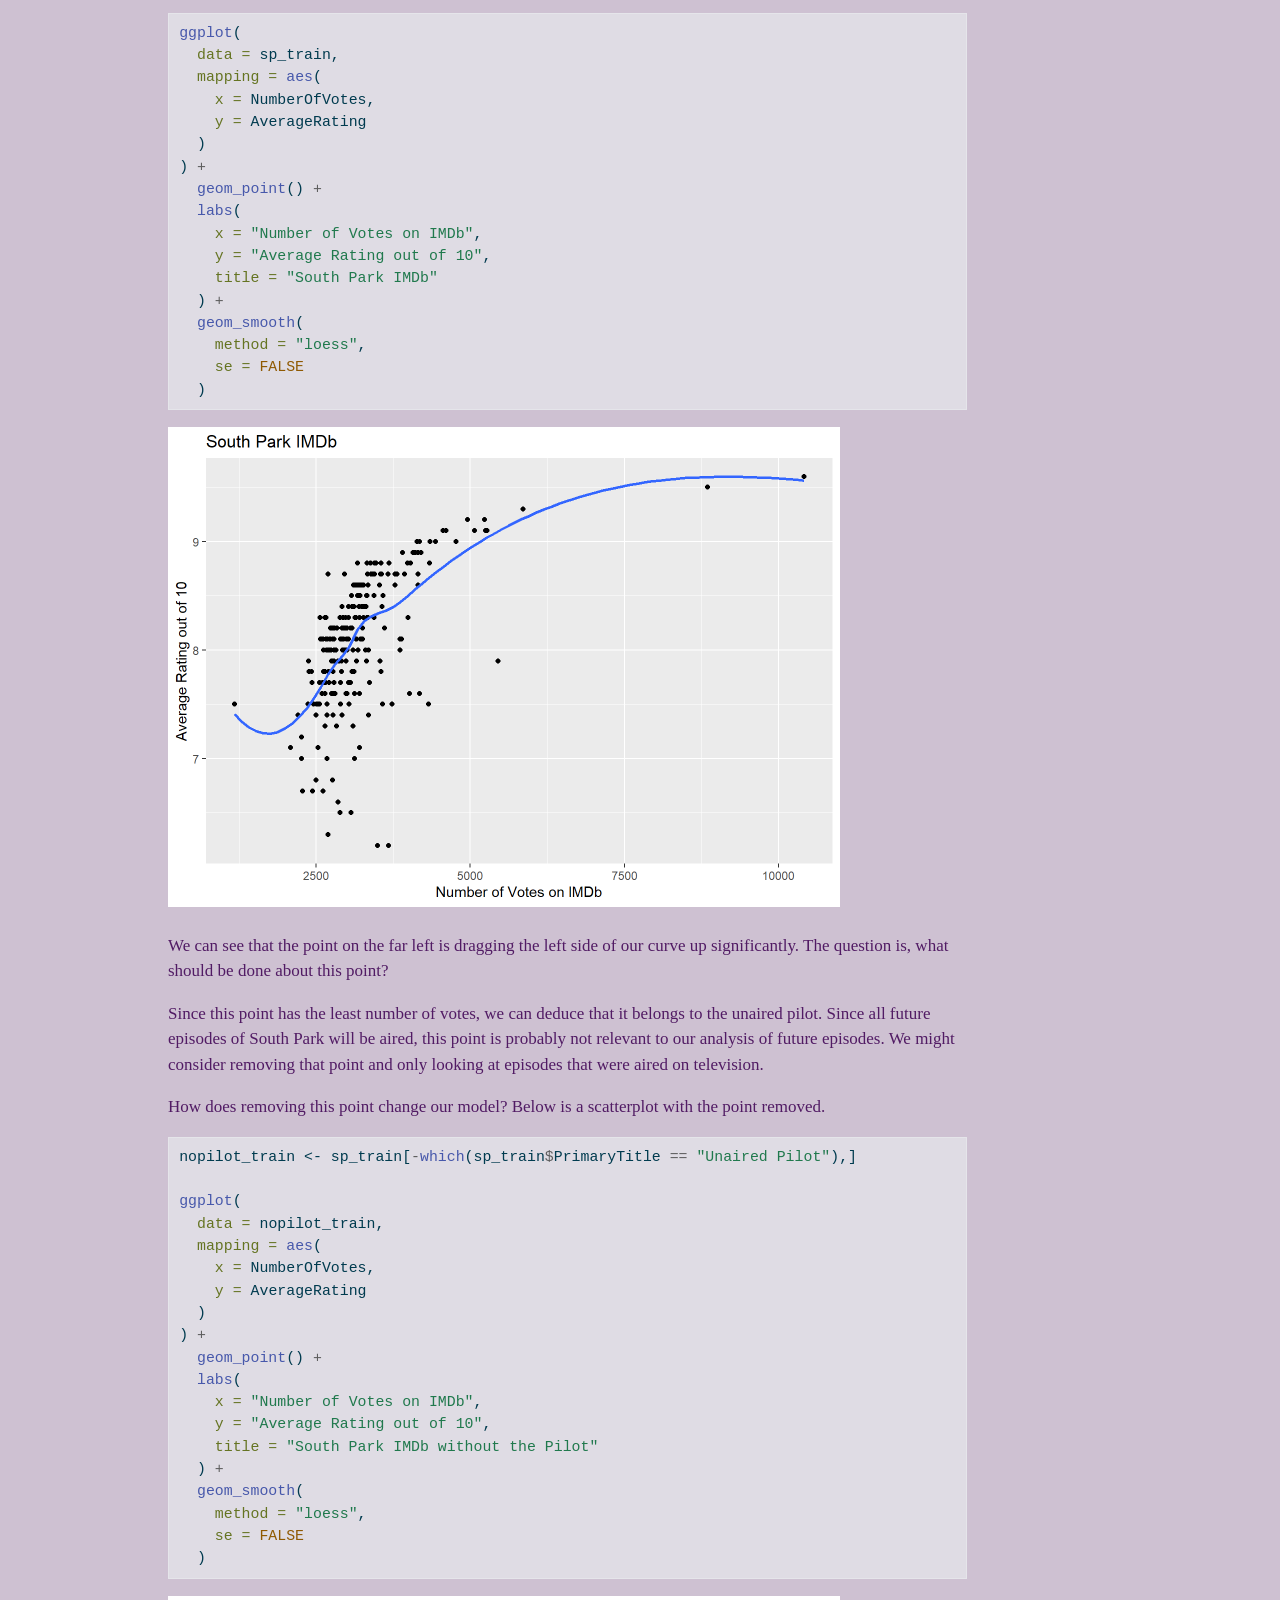
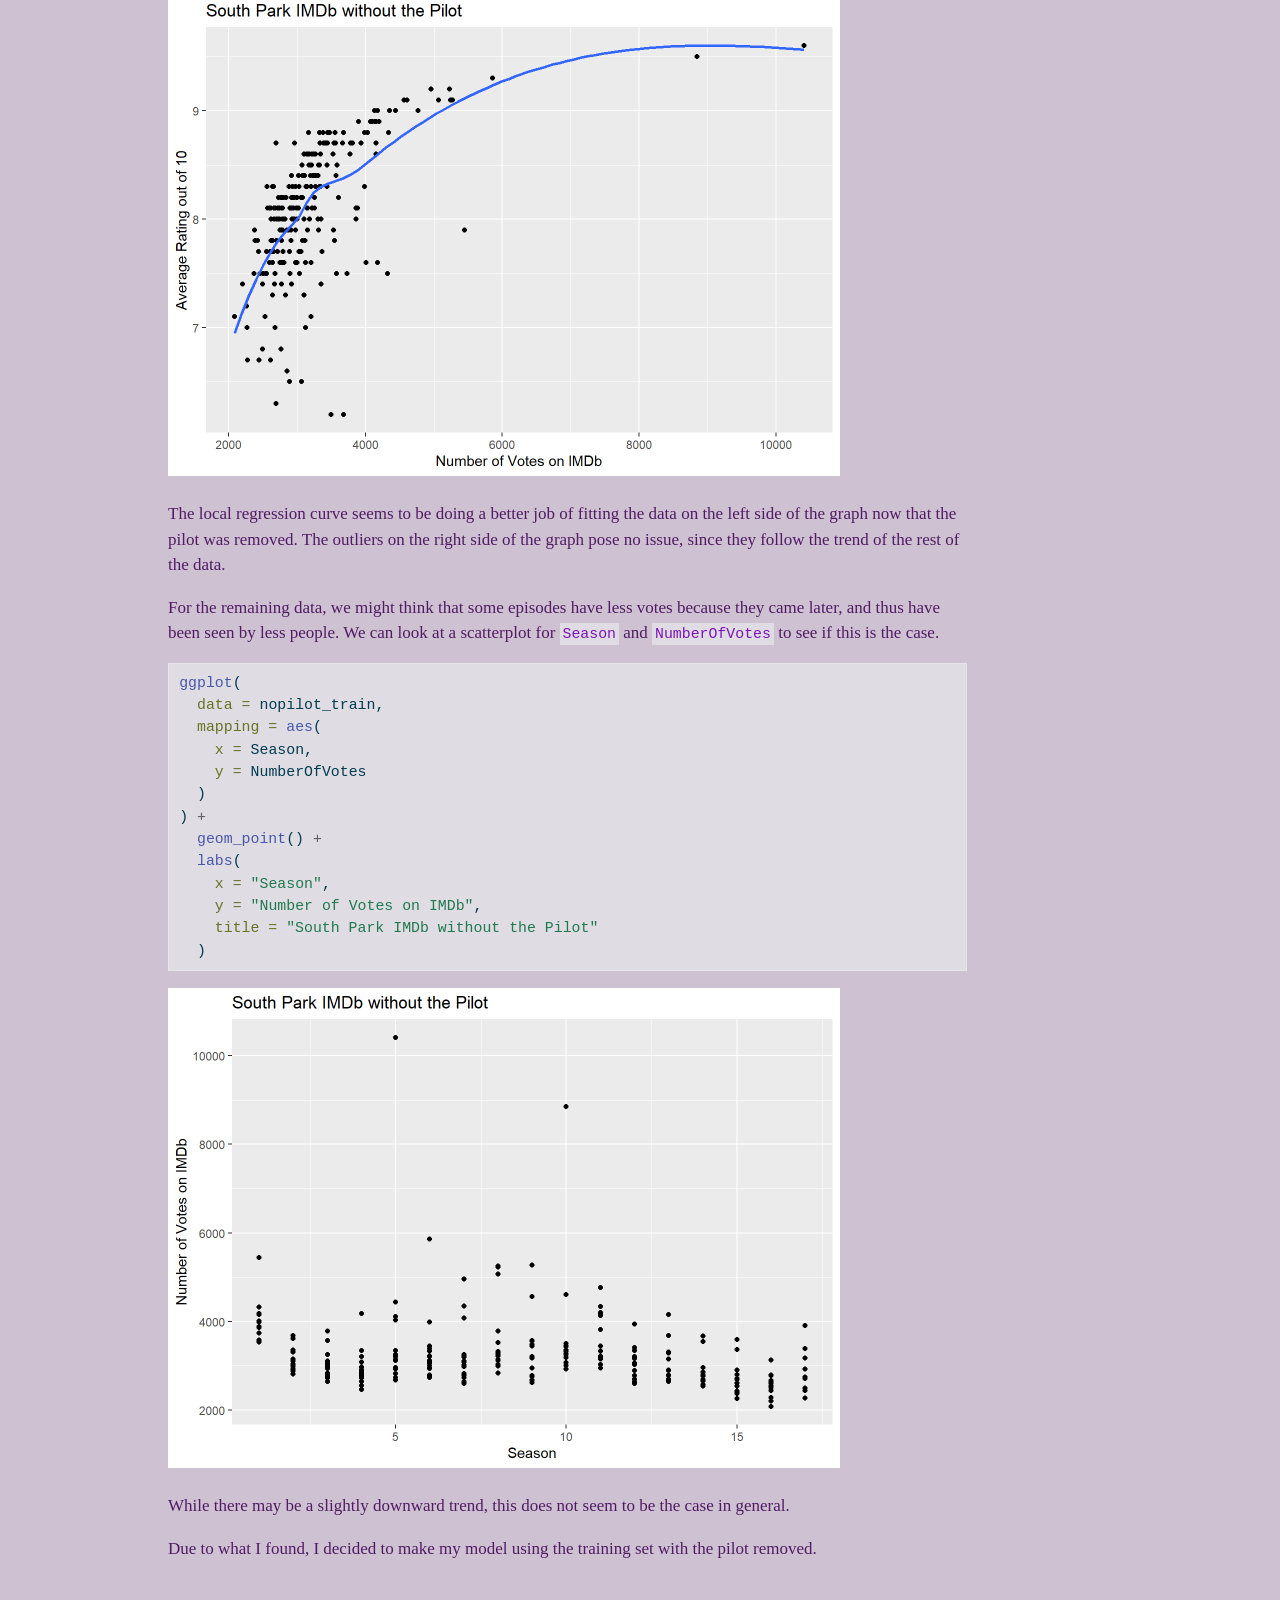
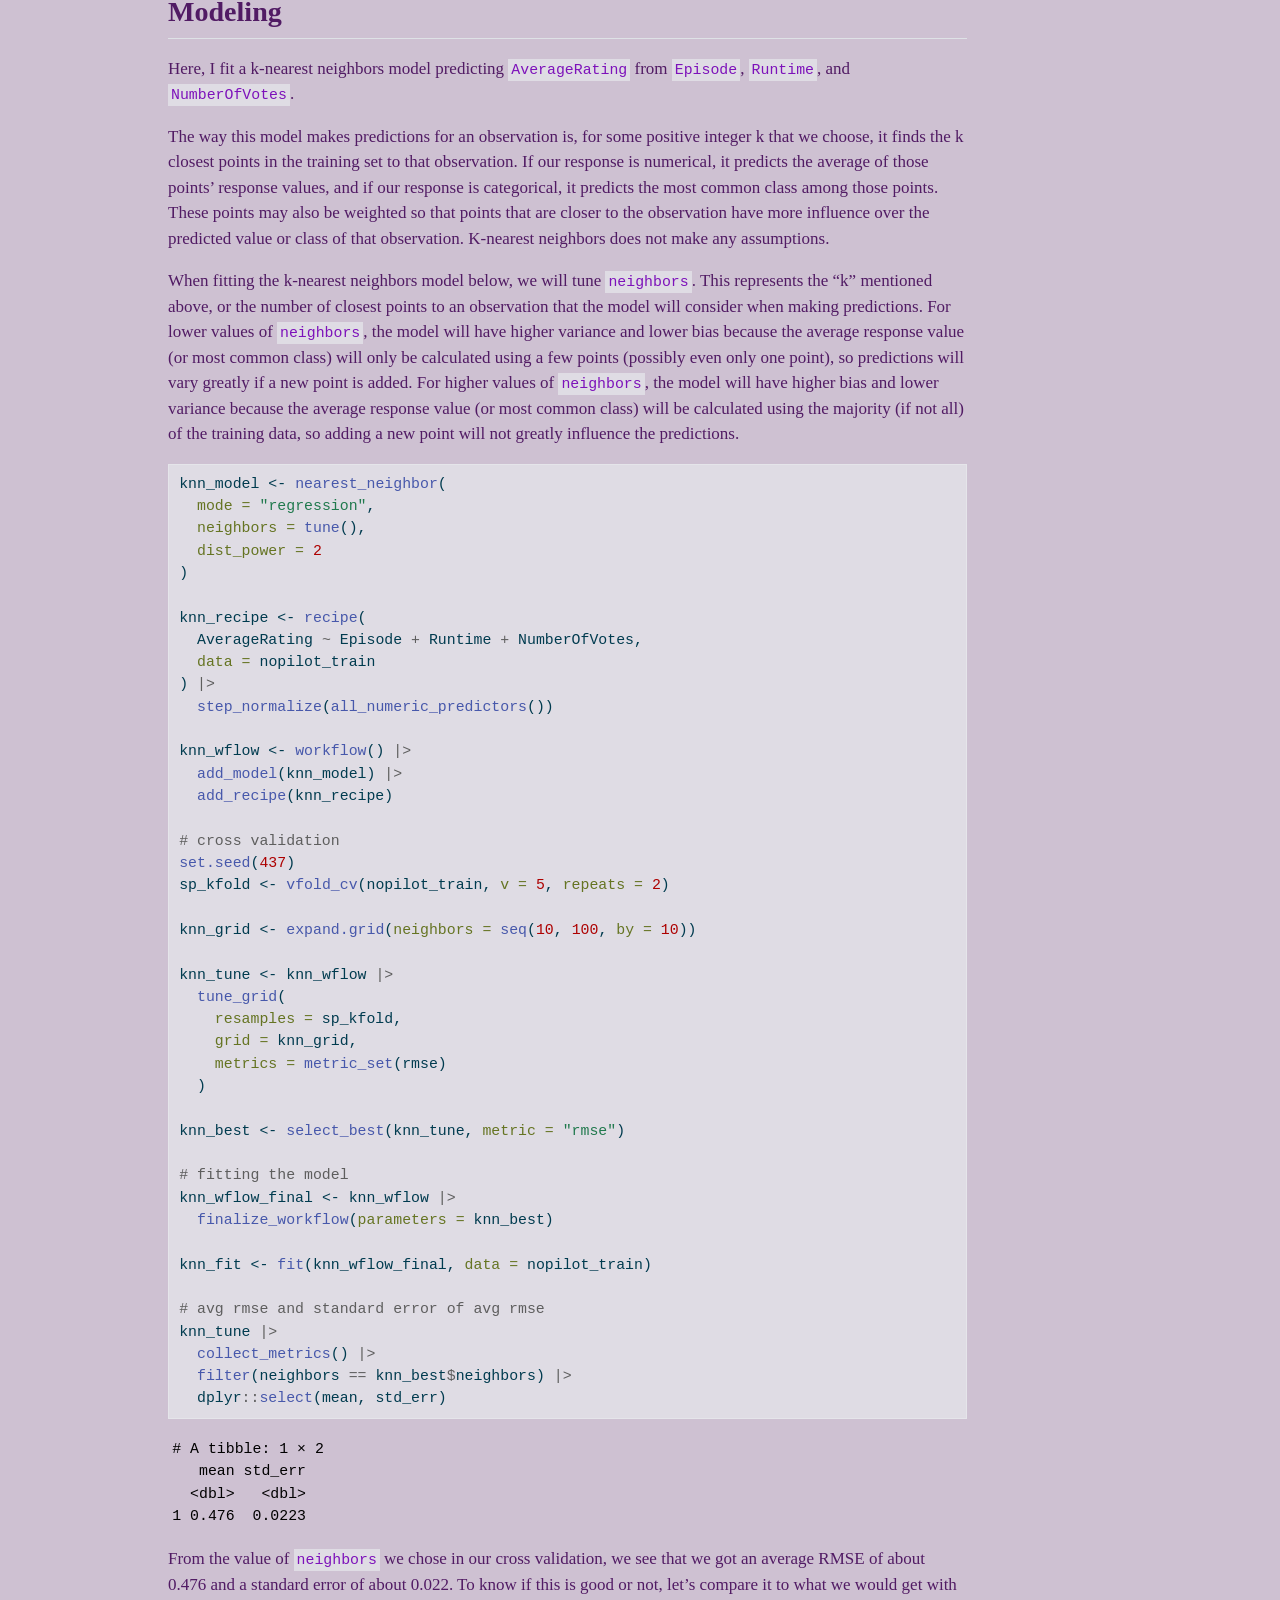
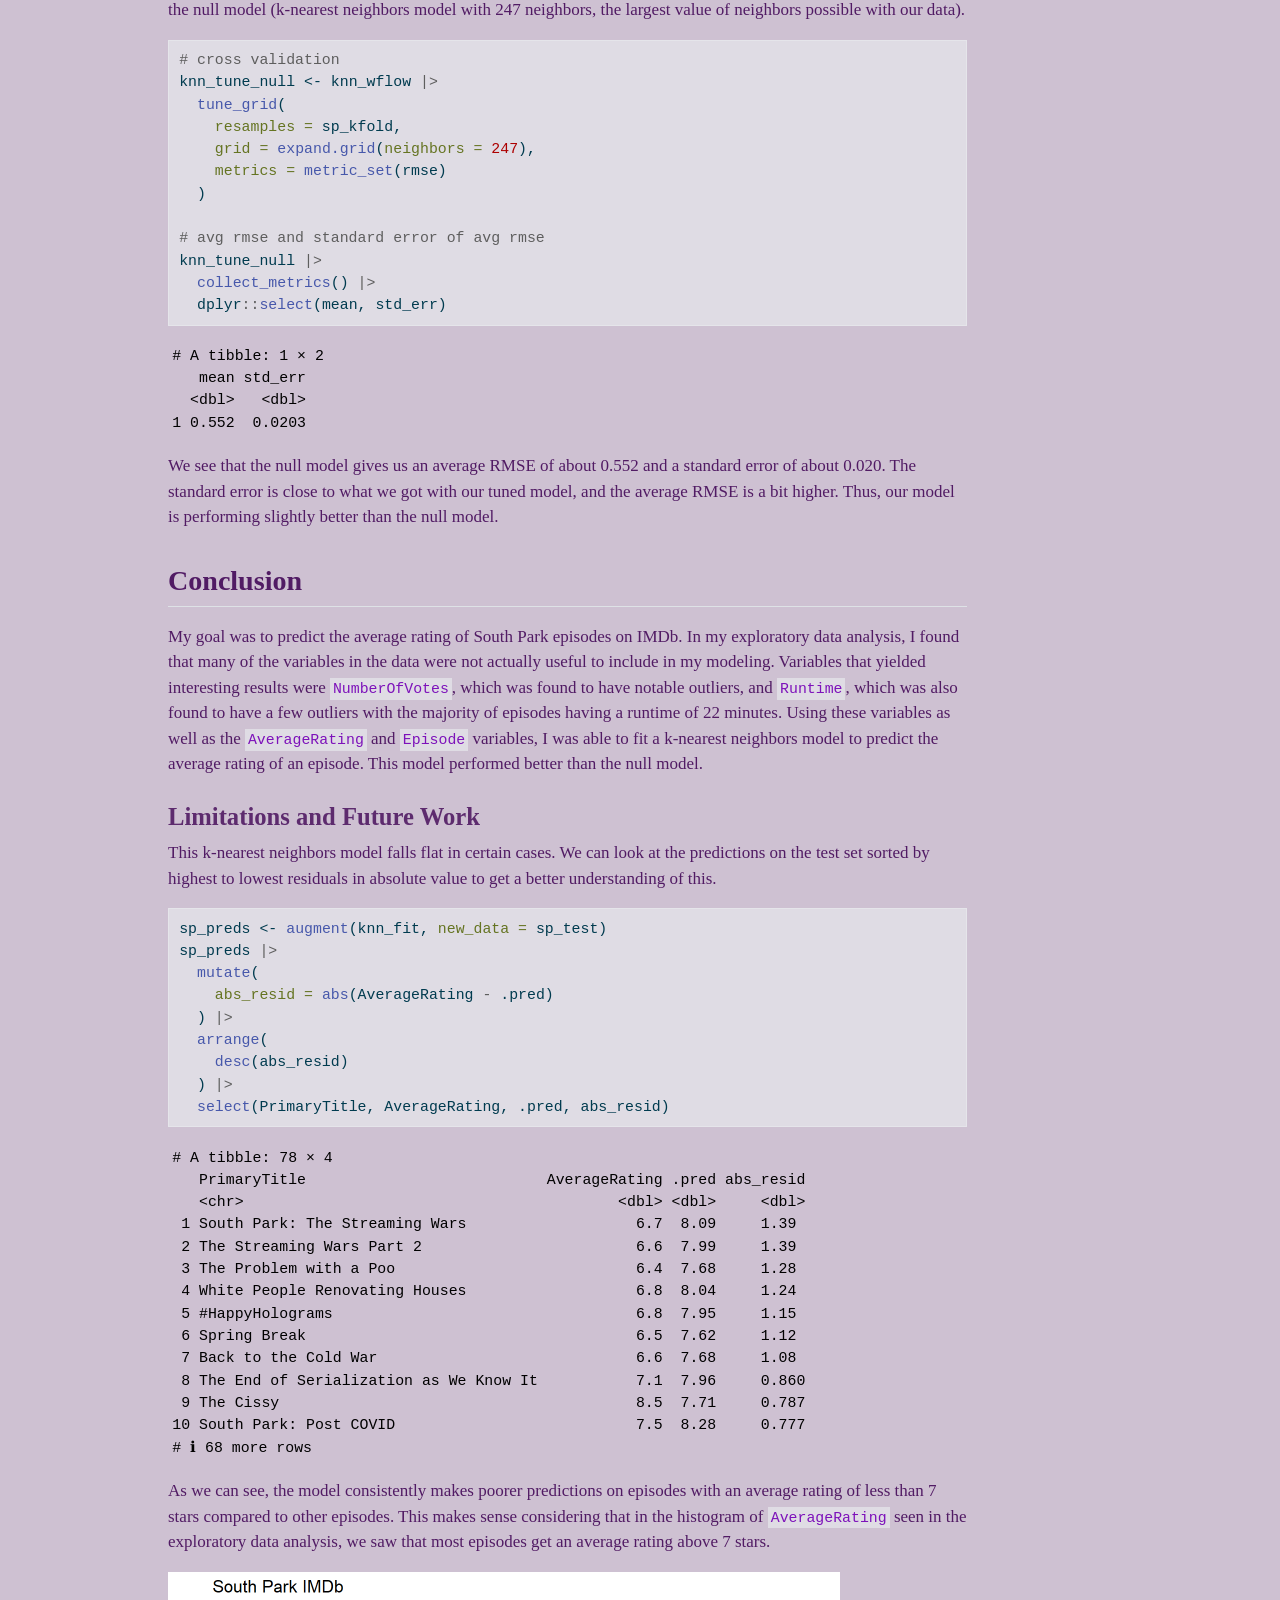
<file: docs/math-437-project.html>
<!DOCTYPE html>
<html xmlns="http://www.w3.org/1999/xhtml" lang="en" xml:lang="en"><head>

<meta charset="utf-8">
<meta name="generator" content="quarto-1.8.25">

<meta name="viewport" content="width=device-width, initial-scale=1.0, user-scalable=yes">


<title>Stats Down South (Park) – Kylie Lay</title>
<style>
code{white-space: pre-wrap;}
span.smallcaps{font-variant: small-caps;}
div.columns{display: flex; gap: min(4vw, 1.5em);}
div.column{flex: auto; overflow-x: auto;}
div.hanging-indent{margin-left: 1.5em; text-indent: -1.5em;}
ul.task-list{list-style: none;}
ul.task-list li input[type="checkbox"] {
  width: 0.8em;
  margin: 0 0.8em 0.2em -1em; /* quarto-specific, see https://github.com/quarto-dev/quarto-cli/issues/4556 */ 
  vertical-align: middle;
}
/* CSS for syntax highlighting */
html { -webkit-text-size-adjust: 100%; }
pre > code.sourceCode { white-space: pre; position: relative; }
pre > code.sourceCode > span { display: inline-block; line-height: 1.25; }
pre > code.sourceCode > span:empty { height: 1.2em; }
.sourceCode { overflow: visible; }
code.sourceCode > span { color: inherit; text-decoration: inherit; }
div.sourceCode { margin: 1em 0; }
pre.sourceCode { margin: 0; }
@media screen {
div.sourceCode { overflow: auto; }
}
@media print {
pre > code.sourceCode { white-space: pre-wrap; }
pre > code.sourceCode > span { text-indent: -5em; padding-left: 5em; }
}
pre.numberSource code
  { counter-reset: source-line 0; }
pre.numberSource code > span
  { position: relative; left: -4em; counter-increment: source-line; }
pre.numberSource code > span > a:first-child::before
  { content: counter(source-line);
    position: relative; left: -1em; text-align: right; vertical-align: baseline;
    border: none; display: inline-block;
    -webkit-touch-callout: none; -webkit-user-select: none;
    -khtml-user-select: none; -moz-user-select: none;
    -ms-user-select: none; user-select: none;
    padding: 0 4px; width: 4em;
  }
pre.numberSource { margin-left: 3em;  padding-left: 4px; }
div.sourceCode
  {   }
@media screen {
pre > code.sourceCode > span > a:first-child::before { text-decoration: underline; }
}
</style>


<script src="site_libs/quarto-nav/quarto-nav.js"></script>
<script src="site_libs/quarto-nav/headroom.min.js"></script>
<script src="site_libs/clipboard/clipboard.min.js"></script>
<script src="site_libs/quarto-search/autocomplete.umd.js"></script>
<script src="site_libs/quarto-search/fuse.min.js"></script>
<script src="site_libs/quarto-search/quarto-search.js"></script>
<meta name="quarto:offset" content="./">
<script src="site_libs/quarto-html/quarto.js" type="module"></script>
<script src="site_libs/quarto-html/tabsets/tabsets.js" type="module"></script>
<script src="site_libs/quarto-html/axe/axe-check.js" type="module"></script>
<script src="site_libs/quarto-html/popper.min.js"></script>
<script src="site_libs/quarto-html/tippy.umd.min.js"></script>
<script src="site_libs/quarto-html/anchor.min.js"></script>
<link href="site_libs/quarto-html/tippy.css" rel="stylesheet">
<link href="site_libs/quarto-html/quarto-syntax-highlighting-7b89279ff1a6dce999919e0e67d4d9ec.css" rel="stylesheet" id="quarto-text-highlighting-styles">
<script src="site_libs/bootstrap/bootstrap.min.js"></script>
<link href="site_libs/bootstrap/bootstrap-icons.css" rel="stylesheet">
<link href="site_libs/bootstrap/bootstrap-8c263f52747bac2498a69f713adfd4d7.min.css" rel="stylesheet" append-hash="true" id="quarto-bootstrap" data-mode="light">
<script id="quarto-search-options" type="application/json">{
  "location": "navbar",
  "copy-button": false,
  "collapse-after": 3,
  "panel-placement": "end",
  "type": "overlay",
  "limit": 50,
  "keyboard-shortcut": [
    "f",
    "/",
    "s"
  ],
  "show-item-context": false,
  "language": {
    "search-no-results-text": "No results",
    "search-matching-documents-text": "matching documents",
    "search-copy-link-title": "Copy link to search",
    "search-hide-matches-text": "Hide additional matches",
    "search-more-match-text": "more match in this document",
    "search-more-matches-text": "more matches in this document",
    "search-clear-button-title": "Clear",
    "search-text-placeholder": "",
    "search-detached-cancel-button-title": "Cancel",
    "search-submit-button-title": "Submit",
    "search-label": "Search"
  }
}</script>


<link rel="stylesheet" href="styles.css">
</head>

<body class="nav-fixed quarto-light">

<div id="quarto-search-results"></div>
  <header id="quarto-header" class="headroom fixed-top">
    <nav class="navbar navbar-expand-lg " data-bs-theme="dark">
      <div class="navbar-container container-fluid">
      <div class="navbar-brand-container mx-auto">
    <a href="./index.html" class="navbar-brand navbar-brand-logo">
    </a>
    <a class="navbar-brand" href="./index.html">
    <span class="navbar-title">Kylie Lay</span>
    </a>
  </div>
            <div id="quarto-search" class="" title="Search"></div>
          <button class="navbar-toggler" type="button" data-bs-toggle="collapse" data-bs-target="#navbarCollapse" aria-controls="navbarCollapse" role="menu" aria-expanded="false" aria-label="Toggle navigation" onclick="if (window.quartoToggleHeadroom) { window.quartoToggleHeadroom(); }">
  <span class="navbar-toggler-icon"></span>
</button>
          <div class="collapse navbar-collapse" id="navbarCollapse">
            <ul class="navbar-nav navbar-nav-scroll me-auto">
  <li class="nav-item">
    <a class="nav-link active" href="./math-437-project.html" aria-current="page"> 
<span class="menu-text">Stats Down South (Park)</span></a>
  </li>  
</ul>
          </div> <!-- /navcollapse -->
            <div class="quarto-navbar-tools">
</div>
      </div> <!-- /container-fluid -->
    </nav>
</header>
<!-- content -->
<div id="quarto-content" class="quarto-container page-columns page-rows-contents page-layout-article page-navbar">
<!-- sidebar -->
<!-- margin-sidebar -->
    <div id="quarto-margin-sidebar" class="sidebar margin-sidebar">
        <nav id="TOC" role="doc-toc" class="toc-active">
    <h2 id="toc-title">On this page</h2>
   
  <ul>
  <li><a href="#summary" id="toc-summary" class="nav-link active" data-scroll-target="#summary">Summary</a></li>
  <li><a href="#motivation-and-context" id="toc-motivation-and-context" class="nav-link" data-scroll-target="#motivation-and-context">Motivation and Context</a></li>
  <li><a href="#packages-used-in-this-analysis" id="toc-packages-used-in-this-analysis" class="nav-link" data-scroll-target="#packages-used-in-this-analysis">Packages Used In This Analysis</a></li>
  <li><a href="#data-description" id="toc-data-description" class="nav-link" data-scroll-target="#data-description">Data Description</a></li>
  <li><a href="#data-wrangling" id="toc-data-wrangling" class="nav-link" data-scroll-target="#data-wrangling">Data Wrangling</a></li>
  <li><a href="#exploratory-data-analysis" id="toc-exploratory-data-analysis" class="nav-link" data-scroll-target="#exploratory-data-analysis">Exploratory Data Analysis</a></li>
  <li><a href="#modeling" id="toc-modeling" class="nav-link" data-scroll-target="#modeling">Modeling</a></li>
  <li><a href="#conclusion" id="toc-conclusion" class="nav-link" data-scroll-target="#conclusion">Conclusion</a>
  <ul class="collapse">
  <li><a href="#limitations-and-future-work" id="toc-limitations-and-future-work" class="nav-link" data-scroll-target="#limitations-and-future-work">Limitations and Future Work</a></li>
  </ul></li>
  </ul>
</nav>
    </div>
<!-- main -->
<main class="content" id="quarto-document-content">

<header id="title-block-header" class="quarto-title-block default">
<div class="quarto-title">
<h1 class="title">Stats Down South (Park)</h1>
</div>



<div class="quarto-title-meta">

    
  
    
  </div>
  


</header>


<section id="summary" class="level2">
<h2 class="anchored" data-anchor-id="summary">Summary</h2>
<p>My objective was to predict the average rating of a South Park episode on IMDb. Ultimately, I found that the k-nearest neighbors model I came up with doesn’t have any practical uses, since both the response and the predictors are equally accessible on the same website.</p>
<p>Furthermore, since the data on IMDb comes from a voluntary sample, the response variable (the average rating of an episode) tended to be very high. This can be seen in the histogram below showing data from the training set, where the x-axis shows the average rating out of 10 stars and the heights of the bars show the number of episodes with that average rating. We can see that the histogram is centered at about 8 stars, with only a few episodes getting an average rating below 7 stars.</p>
<div class="cell">
<div class="cell-output-display">
<div>
<figure class="figure">
<p><img src="math-437-project_files/figure-html/AverageRating histogram for summary-1.png" class="img-fluid figure-img" width="672"></p>
</figure>
</div>
</div>
</div>
<p>Because of this, the model tended to overestimate episodes with a lower average rating.</p>
</section>
<section id="motivation-and-context" class="level2">
<h2 class="anchored" data-anchor-id="motivation-and-context">Motivation and Context</h2>
<p>I am investigating whether or not the average rating of a South Park episode on IMDb can be predicted using data about the episode such as the number of votes it got on IMDb. Specifically, what I am trying to predict is the average of the ratings an episode received among all of the users that gave it a rating from 1 to 10 stars. The reason I chose to investigate this is because the average rating of an episode seemed like the most appropriate metric for measuring how well an episode did among audiences, which can be useful in determining how future episodes should be written.</p>
</section>
<section id="packages-used-in-this-analysis" class="level2">
<h2 class="anchored" data-anchor-id="packages-used-in-this-analysis">Packages Used In This Analysis</h2>
<div class="cell">
<div class="code-copy-outer-scaffold"><div class="sourceCode cell-code" id="cb1"><pre class="sourceCode r code-with-copy"><code class="sourceCode r"><span id="cb1-1"><a href="#cb1-1" aria-hidden="true" tabindex="-1"></a><span class="fu">library</span>(here)</span>
<span id="cb1-2"><a href="#cb1-2" aria-hidden="true" tabindex="-1"></a><span class="fu">library</span>(dplyr)</span>
<span id="cb1-3"><a href="#cb1-3" aria-hidden="true" tabindex="-1"></a><span class="fu">library</span>(ggplot2)</span>
<span id="cb1-4"><a href="#cb1-4" aria-hidden="true" tabindex="-1"></a><span class="fu">library</span>(parsnip)</span>
<span id="cb1-5"><a href="#cb1-5" aria-hidden="true" tabindex="-1"></a><span class="fu">library</span>(recipes)</span>
<span id="cb1-6"><a href="#cb1-6" aria-hidden="true" tabindex="-1"></a><span class="fu">library</span>(workflows)</span>
<span id="cb1-7"><a href="#cb1-7" aria-hidden="true" tabindex="-1"></a><span class="fu">library</span>(rsample)</span>
<span id="cb1-8"><a href="#cb1-8" aria-hidden="true" tabindex="-1"></a><span class="fu">library</span>(tune)</span>
<span id="cb1-9"><a href="#cb1-9" aria-hidden="true" tabindex="-1"></a><span class="fu">library</span>(yardstick)</span></code></pre></div><button title="Copy to Clipboard" class="code-copy-button"><i class="bi"></i></button></div>
</div>
<table class="caption-top table">
<thead>
<tr class="header">
<th>Package</th>
<th>Use</th>
</tr>
</thead>
<tbody>
<tr class="odd">
<td><a href="https://github.com/jennybc/here_here">here</a></td>
<td>to easily load and save data</td>
</tr>
<tr class="even">
<td><a href="https://dplyr.tidyverse.org/">dplyr</a></td>
<td>to massage and summarize data</td>
</tr>
<tr class="odd">
<td><a href="https://ggplot2.tidyverse.org/">ggplot2</a></td>
<td>to create nice-looking and informative graphs</td>
</tr>
<tr class="even">
<td><a href="https://parsnip.tidymodels.org/">parsnip</a></td>
<td>to create the model</td>
</tr>
<tr class="odd">
<td><a href="https://recipes.tidymodels.org/">recipes</a></td>
<td>to prepare data for modeling</td>
</tr>
<tr class="even">
<td><a href="https://workflows.tidymodels.org/">workflows</a></td>
<td>to put together and finalize the model</td>
</tr>
<tr class="odd">
<td><a href="https://rsample.tidymodels.org/">rsample</a></td>
<td>to set up cross-validation</td>
</tr>
<tr class="even">
<td><a href="https://tune.tidymodels.org/">tune</a></td>
<td>to perform cross-validation</td>
</tr>
<tr class="odd">
<td><a href="https://yardstick.tidymodels.org/">yardstick</a></td>
<td>to set metrics for cross-validation</td>
</tr>
</tbody>
</table>
</section>
<section id="data-description" class="level2">
<h2 class="anchored" data-anchor-id="data-description">Data Description</h2>
<p>I will be using data from the <code>SouthPark_IMDB_Data</code> data set. Information about the data can be found <a href="https://github.com/pdrhlik/southparkr">here</a>. This data was collected by Amalan Mahendran, or Amalan-ConStat on GitHub. The information in the data set was taken from South Park’s IMDb website and seems to have been collected to be used in other users’ statistical analysis. One observation represents one episode of South Park. There are 326 observations and 8 variables in this data set.</p>
<div class="cell">
<div class="code-copy-outer-scaffold"><div class="sourceCode cell-code" id="cb2"><pre class="sourceCode r code-with-copy"><code class="sourceCode r"><span id="cb2-1"><a href="#cb2-1" aria-hidden="true" tabindex="-1"></a><span class="fu">library</span>(SouthParkRshiny)</span></code></pre></div><button title="Copy to Clipboard" class="code-copy-button"><i class="bi"></i></button></div>
</div>
</section>
<section id="data-wrangling" class="level2">
<h2 class="anchored" data-anchor-id="data-wrangling">Data Wrangling</h2>
<p>I split the data by putting episodes from 2013 or earlier into the training set, and episodes from after 2013 into the test set. This left me with a reasonable amount of data in both sets (248 observations in the training set and 78 observations in the test set). I did the split based on the year the episodes were aired because this puts the earliest episodes in the training set and the latest episodes in the test set, which prevents our analysis later from being biased by data “from the future.” Since the data set is very clean and has few variables, no further data wrangling was required.</p>
<div class="cell">
<div class="code-copy-outer-scaffold"><div class="sourceCode cell-code" id="cb3"><pre class="sourceCode r code-with-copy"><code class="sourceCode r"><span id="cb3-1"><a href="#cb3-1" aria-hidden="true" tabindex="-1"></a>sp_train <span class="ot">&lt;-</span> SouthPark_IMDB_Data[<span class="fu">which</span>(SouthPark_IMDB_Data<span class="sc">$</span>Year <span class="sc">&lt;=</span> <span class="dv">2013</span>),]</span>
<span id="cb3-2"><a href="#cb3-2" aria-hidden="true" tabindex="-1"></a>sp_test <span class="ot">&lt;-</span> SouthPark_IMDB_Data[<span class="fu">which</span>(SouthPark_IMDB_Data<span class="sc">$</span>Year <span class="sc">&gt;</span> <span class="dv">2013</span>),]</span></code></pre></div><button title="Copy to Clipboard" class="code-copy-button"><i class="bi"></i></button></div>
</div>
</section>
<section id="exploratory-data-analysis" class="level2">
<h2 class="anchored" data-anchor-id="exploratory-data-analysis">Exploratory Data Analysis</h2>
<p>In this section, my goal was to determine which variables in the data set would be most appropriate to include in my model.</p>
<p>First, I will explore the <code>AverageRating</code> variable, since this will be my response variable. This variable measures the average rating of an episode on IMDb on a scale from 1 to 10 stars. I assumed most of the ratings would come from people who had a strong opinion about the show. Furthermore, I believed that those who didn’t like the show would stop watching after a few minutes, and thus not leave a rating. Therefore, I assumed that <code>AverageRating</code> would be centered around 8 stars with a relatively low standard deviation. I also thought that some episodes were bound to do poorly, so I assumed the distribution of <code>AverageRating</code> would have a left tail.</p>
<p>Looking at the 5 number summary as well as the mean and standard deviation of <code>AverageRating</code>, we can see that my assumptions about the center and variability were mostly correct. However, comparing the median to the mean, we can see that they are very similar, which suggests that the shape of the distribution is more symmetric than I thought. In fact, even the minimum is higher than I expected.</p>
<div class="cell">
<div class="code-copy-outer-scaffold"><div class="sourceCode cell-code" id="cb4"><pre class="sourceCode r code-with-copy"><code class="sourceCode r"><span id="cb4-1"><a href="#cb4-1" aria-hidden="true" tabindex="-1"></a>sp_train <span class="sc">|&gt;</span></span>
<span id="cb4-2"><a href="#cb4-2" aria-hidden="true" tabindex="-1"></a>  <span class="fu">summarize</span>(</span>
<span id="cb4-3"><a href="#cb4-3" aria-hidden="true" tabindex="-1"></a>    <span class="at">min =</span> <span class="fu">min</span>(AverageRating),</span>
<span id="cb4-4"><a href="#cb4-4" aria-hidden="true" tabindex="-1"></a>    <span class="at">Q1 =</span> <span class="fu">quantile</span>(AverageRating, <span class="fl">0.25</span>),</span>
<span id="cb4-5"><a href="#cb4-5" aria-hidden="true" tabindex="-1"></a>    <span class="at">median =</span> <span class="fu">median</span>(AverageRating),</span>
<span id="cb4-6"><a href="#cb4-6" aria-hidden="true" tabindex="-1"></a>    <span class="at">Q3 =</span> <span class="fu">quantile</span>(AverageRating, <span class="fl">0.75</span>),</span>
<span id="cb4-7"><a href="#cb4-7" aria-hidden="true" tabindex="-1"></a>    <span class="at">max =</span> <span class="fu">max</span>(AverageRating),</span>
<span id="cb4-8"><a href="#cb4-8" aria-hidden="true" tabindex="-1"></a>    <span class="at">mean =</span> <span class="fu">mean</span>(AverageRating),</span>
<span id="cb4-9"><a href="#cb4-9" aria-hidden="true" tabindex="-1"></a>    <span class="at">sd =</span> <span class="fu">sd</span>(AverageRating)</span>
<span id="cb4-10"><a href="#cb4-10" aria-hidden="true" tabindex="-1"></a>  )</span></code></pre></div><button title="Copy to Clipboard" class="code-copy-button"><i class="bi"></i></button></div>
<div class="cell-output cell-output-stdout">
<pre><code># A tibble: 1 × 7
    min    Q1 median    Q3   max  mean    sd
  &lt;dbl&gt; &lt;dbl&gt;  &lt;dbl&gt; &lt;dbl&gt; &lt;dbl&gt; &lt;dbl&gt; &lt;dbl&gt;
1   6.2   7.7    8.1   8.5   9.6  8.09 0.597</code></pre>
</div>
</div>
<p>Looking at the histogram for <code>AverageRating</code>, we can get a better idea of the shape of the distribution. While there is a slight left skew, the distribution is mostly symmetric.</p>
<div class="cell">
<div class="code-copy-outer-scaffold"><div class="sourceCode cell-code" id="cb6"><pre class="sourceCode r code-with-copy"><code class="sourceCode r"><span id="cb6-1"><a href="#cb6-1" aria-hidden="true" tabindex="-1"></a><span class="fu">ggplot</span>(</span>
<span id="cb6-2"><a href="#cb6-2" aria-hidden="true" tabindex="-1"></a>  <span class="at">data =</span> sp_train,</span>
<span id="cb6-3"><a href="#cb6-3" aria-hidden="true" tabindex="-1"></a>  <span class="at">mapping =</span> <span class="fu">aes</span>(</span>
<span id="cb6-4"><a href="#cb6-4" aria-hidden="true" tabindex="-1"></a>    <span class="at">x =</span> AverageRating</span>
<span id="cb6-5"><a href="#cb6-5" aria-hidden="true" tabindex="-1"></a>  )</span>
<span id="cb6-6"><a href="#cb6-6" aria-hidden="true" tabindex="-1"></a>) <span class="sc">+</span></span>
<span id="cb6-7"><a href="#cb6-7" aria-hidden="true" tabindex="-1"></a>  <span class="fu">geom_histogram</span>() <span class="sc">+</span></span>
<span id="cb6-8"><a href="#cb6-8" aria-hidden="true" tabindex="-1"></a>  <span class="fu">labs</span>(</span>
<span id="cb6-9"><a href="#cb6-9" aria-hidden="true" tabindex="-1"></a>    <span class="at">x =</span> <span class="st">"Average Rating out of 10"</span>,</span>
<span id="cb6-10"><a href="#cb6-10" aria-hidden="true" tabindex="-1"></a>    <span class="at">y =</span> <span class="st">"Number of Episodes"</span>,</span>
<span id="cb6-11"><a href="#cb6-11" aria-hidden="true" tabindex="-1"></a>    <span class="at">title =</span> <span class="st">"South Park IMDb"</span></span>
<span id="cb6-12"><a href="#cb6-12" aria-hidden="true" tabindex="-1"></a>  )</span></code></pre></div><button title="Copy to Clipboard" class="code-copy-button"><i class="bi"></i></button></div>
<div class="cell-output-display">
<div>
<figure class="figure">
<p><img src="math-437-project_files/figure-html/AverageRating histogram-1.png" class="img-fluid figure-img" width="672"></p>
</figure>
</div>
</div>
</div>
<p>This begs the question, how does a show as controversial as South Park get such high average ratings? If we look at the IMDb page for South Park, we do see that it tends to get an overwhelming amount of high ratings compared to low ratings. Looking at other shows on IMDb, we see that they also tend to get higher average ratings in general, so this isn’t something specific to South Park. It could be that users don’t want to have disliked shows on their profile, or that they don’t watch disliked episodes for long enough to give them a rating, but this is ultimately all speculation. However, it could be important to consider when using the average rating to measure the general reception of an episode that the information on IMDb comes from a voluntary sample. The average rating on IMDb might be higher than if we took a truly random sample of people who watched South Park and asked for their ratings.</p>
<p>Next, I moved on to the rest of the variables in the data set. I ignored the <code>PrimaryTitle</code> and <code>OriginalTitle</code> variables, since they basically serve as ID variables.</p>
<p>I suspected that the <code>Season</code> and <code>Year</code> variables might be highly correlated, since seasons are numbered in order of when they came out. To see if this was the case, I looked at a scatterplot for <code>Season</code> and <code>Year</code>. Each point represents one episode, although multiple points are stacked on top of each other because multiple episodes come out in the same season and year.</p>
<div class="cell">
<div class="code-copy-outer-scaffold"><div class="sourceCode cell-code" id="cb7"><pre class="sourceCode r code-with-copy"><code class="sourceCode r"><span id="cb7-1"><a href="#cb7-1" aria-hidden="true" tabindex="-1"></a><span class="fu">ggplot</span>(</span>
<span id="cb7-2"><a href="#cb7-2" aria-hidden="true" tabindex="-1"></a>  <span class="at">data =</span> sp_train,</span>
<span id="cb7-3"><a href="#cb7-3" aria-hidden="true" tabindex="-1"></a>  <span class="at">mapping =</span> <span class="fu">aes</span>(</span>
<span id="cb7-4"><a href="#cb7-4" aria-hidden="true" tabindex="-1"></a>    <span class="at">x =</span> Season,</span>
<span id="cb7-5"><a href="#cb7-5" aria-hidden="true" tabindex="-1"></a>    <span class="at">y =</span> Year</span>
<span id="cb7-6"><a href="#cb7-6" aria-hidden="true" tabindex="-1"></a>  )</span>
<span id="cb7-7"><a href="#cb7-7" aria-hidden="true" tabindex="-1"></a>) <span class="sc">+</span></span>
<span id="cb7-8"><a href="#cb7-8" aria-hidden="true" tabindex="-1"></a>  <span class="fu">geom_point</span>() <span class="sc">+</span></span>
<span id="cb7-9"><a href="#cb7-9" aria-hidden="true" tabindex="-1"></a>  <span class="fu">labs</span>(</span>
<span id="cb7-10"><a href="#cb7-10" aria-hidden="true" tabindex="-1"></a>    <span class="at">title =</span> <span class="st">"South Park IMDb"</span></span>
<span id="cb7-11"><a href="#cb7-11" aria-hidden="true" tabindex="-1"></a>  )</span></code></pre></div><button title="Copy to Clipboard" class="code-copy-button"><i class="bi"></i></button></div>
<div class="cell-output-display">
<div>
<figure class="figure">
<p><img src="math-437-project_files/figure-html/Season &amp; Year scatterplot-1.png" class="img-fluid figure-img" width="672"></p>
</figure>
</div>
</div>
</div>
<p>As we can see, <code>Season</code> and <code>Year</code> are almost perfectly linearly correlated, with only three of the earliest seasons spanning across two years. Thus, we don’t want to use both of these variables in our modeling due to collinearity issues, which would lead to inflated standard errors and unreliable coefficient estimates. If these variables were to be included in the model, we would have to choose between one or the other, depending on which one seems more informative for our response. However, since the <code>Season</code> and <code>Year</code> variables serve to catalog when an episode was made, and I split my data based on <code>Year</code>, neither of these seemed appropriate to include in my model.</p>
<p>The <code>Episode</code> variable also serves to catalog when an episode was made, and I did not believe this would yield anything interesting when looked at on its own.</p>
<p>The histogram of <code>Runtime</code> doesn’t yield anything surprising.</p>
<div class="cell">
<div class="code-copy-outer-scaffold"><div class="sourceCode cell-code" id="cb8"><pre class="sourceCode r code-with-copy"><code class="sourceCode r"><span id="cb8-1"><a href="#cb8-1" aria-hidden="true" tabindex="-1"></a><span class="fu">ggplot</span>(</span>
<span id="cb8-2"><a href="#cb8-2" aria-hidden="true" tabindex="-1"></a>  <span class="at">data =</span> sp_train,</span>
<span id="cb8-3"><a href="#cb8-3" aria-hidden="true" tabindex="-1"></a>  <span class="at">mapping =</span> <span class="fu">aes</span>(</span>
<span id="cb8-4"><a href="#cb8-4" aria-hidden="true" tabindex="-1"></a>    <span class="at">x =</span> Runtime</span>
<span id="cb8-5"><a href="#cb8-5" aria-hidden="true" tabindex="-1"></a>  )</span>
<span id="cb8-6"><a href="#cb8-6" aria-hidden="true" tabindex="-1"></a>) <span class="sc">+</span></span>
<span id="cb8-7"><a href="#cb8-7" aria-hidden="true" tabindex="-1"></a>  <span class="fu">geom_histogram</span>() <span class="sc">+</span></span>
<span id="cb8-8"><a href="#cb8-8" aria-hidden="true" tabindex="-1"></a>  <span class="fu">labs</span>(</span>
<span id="cb8-9"><a href="#cb8-9" aria-hidden="true" tabindex="-1"></a>    <span class="at">x =</span> <span class="st">"Runtime (minutes)"</span>,</span>
<span id="cb8-10"><a href="#cb8-10" aria-hidden="true" tabindex="-1"></a>    <span class="at">y =</span> <span class="st">"Number of Episodes"</span>,</span>
<span id="cb8-11"><a href="#cb8-11" aria-hidden="true" tabindex="-1"></a>    <span class="at">title =</span> <span class="st">"South Park IMDb"</span></span>
<span id="cb8-12"><a href="#cb8-12" aria-hidden="true" tabindex="-1"></a>  )</span></code></pre></div><button title="Copy to Clipboard" class="code-copy-button"><i class="bi"></i></button></div>
<div class="cell-output-display">
<div>
<figure class="figure">
<p><img src="math-437-project_files/figure-html/Runtime histogram-1.png" class="img-fluid figure-img" width="672"></p>
</figure>
</div>
</div>
</div>
<p>An overwhelming majority of episodes have a runtime of about 22 minutes, with a few episodes being especially long. This is to be expected, since most television series have episodes that run for about 20 minutes. I thought the longer episodes might be TV specials, which run for longer than an average episode, but this does not seem to be the case. In fact, other than the unaired pilot having a 28 minute runtime, there does not seem to be anything special about the longer episodes, so it could simply be that these episodes just turned out longer. This means that for the majority of episodes, <code>Runtime</code> isn’t a very informative variable. However, particularly long runtimes may have an effect on the average rating.</p>
<p>I thought that the <code>NumberOfVotes</code> variable would be the most informative variable, so I decided to explore it in more detail. Since South Park is a popular show, I expected <code>NumberOfVotes</code> to have a high center, somewhere in the thousands. Some episodes will be more popular than others, so I assumed there would be a high amount of variability.</p>
<p>Looking at the 5 number summary as well as the mean and standard deviation of <code>NumberOfVotes</code>, we can see that my guesses were correct. However, the mean is noticeably higher than the median, suggesting a right-skewed distribution.</p>
<div class="cell">
<div class="code-copy-outer-scaffold"><div class="sourceCode cell-code" id="cb9"><pre class="sourceCode r code-with-copy"><code class="sourceCode r"><span id="cb9-1"><a href="#cb9-1" aria-hidden="true" tabindex="-1"></a>sp_train <span class="sc">|&gt;</span></span>
<span id="cb9-2"><a href="#cb9-2" aria-hidden="true" tabindex="-1"></a>  <span class="fu">summarize</span>(</span>
<span id="cb9-3"><a href="#cb9-3" aria-hidden="true" tabindex="-1"></a>    <span class="at">min =</span> <span class="fu">min</span>(NumberOfVotes),</span>
<span id="cb9-4"><a href="#cb9-4" aria-hidden="true" tabindex="-1"></a>    <span class="at">Q1 =</span> <span class="fu">quantile</span>(NumberOfVotes, <span class="fl">0.25</span>),</span>
<span id="cb9-5"><a href="#cb9-5" aria-hidden="true" tabindex="-1"></a>    <span class="at">median =</span> <span class="fu">median</span>(NumberOfVotes),</span>
<span id="cb9-6"><a href="#cb9-6" aria-hidden="true" tabindex="-1"></a>    <span class="at">Q3 =</span> <span class="fu">quantile</span>(NumberOfVotes, <span class="fl">0.75</span>),</span>
<span id="cb9-7"><a href="#cb9-7" aria-hidden="true" tabindex="-1"></a>    <span class="at">max =</span> <span class="fu">max</span>(NumberOfVotes),</span>
<span id="cb9-8"><a href="#cb9-8" aria-hidden="true" tabindex="-1"></a>    <span class="at">mean =</span> <span class="fu">mean</span>(NumberOfVotes),</span>
<span id="cb9-9"><a href="#cb9-9" aria-hidden="true" tabindex="-1"></a>    <span class="at">sd =</span> <span class="fu">sd</span>(NumberOfVotes)</span>
<span id="cb9-10"><a href="#cb9-10" aria-hidden="true" tabindex="-1"></a>  )</span></code></pre></div><button title="Copy to Clipboard" class="code-copy-button"><i class="bi"></i></button></div>
<div class="cell-output cell-output-stdout">
<pre><code># A tibble: 1 × 7
    min    Q1 median    Q3   max  mean    sd
  &lt;dbl&gt; &lt;dbl&gt;  &lt;dbl&gt; &lt;dbl&gt; &lt;dbl&gt; &lt;dbl&gt; &lt;dbl&gt;
1  1174 2752.  3026.  3369 10411 3213.  854.</code></pre>
</div>
</div>
<p>We have a much better idea of the extremeness of this skew when looking at the histogram.</p>
<div class="cell">
<div class="code-copy-outer-scaffold"><div class="sourceCode cell-code" id="cb11"><pre class="sourceCode r code-with-copy"><code class="sourceCode r"><span id="cb11-1"><a href="#cb11-1" aria-hidden="true" tabindex="-1"></a><span class="fu">ggplot</span>(</span>
<span id="cb11-2"><a href="#cb11-2" aria-hidden="true" tabindex="-1"></a>  <span class="at">data =</span> sp_train,</span>
<span id="cb11-3"><a href="#cb11-3" aria-hidden="true" tabindex="-1"></a>  <span class="at">mapping =</span> <span class="fu">aes</span>(</span>
<span id="cb11-4"><a href="#cb11-4" aria-hidden="true" tabindex="-1"></a>    <span class="at">x =</span> NumberOfVotes</span>
<span id="cb11-5"><a href="#cb11-5" aria-hidden="true" tabindex="-1"></a>  )</span>
<span id="cb11-6"><a href="#cb11-6" aria-hidden="true" tabindex="-1"></a>) <span class="sc">+</span></span>
<span id="cb11-7"><a href="#cb11-7" aria-hidden="true" tabindex="-1"></a>  <span class="fu">geom_histogram</span>() <span class="sc">+</span></span>
<span id="cb11-8"><a href="#cb11-8" aria-hidden="true" tabindex="-1"></a>  <span class="fu">labs</span>(</span>
<span id="cb11-9"><a href="#cb11-9" aria-hidden="true" tabindex="-1"></a>    <span class="at">x =</span> <span class="st">"Number of Votes on IMDb"</span>,</span>
<span id="cb11-10"><a href="#cb11-10" aria-hidden="true" tabindex="-1"></a>    <span class="at">y =</span> <span class="st">"Number of Episodes"</span>,</span>
<span id="cb11-11"><a href="#cb11-11" aria-hidden="true" tabindex="-1"></a>    <span class="at">title =</span> <span class="st">"South Park IMDb"</span></span>
<span id="cb11-12"><a href="#cb11-12" aria-hidden="true" tabindex="-1"></a>  )</span></code></pre></div><button title="Copy to Clipboard" class="code-copy-button"><i class="bi"></i></button></div>
<div class="cell-output-display">
<div>
<figure class="figure">
<p><img src="math-437-project_files/figure-html/NumberOfVotes histogram-1.png" class="img-fluid figure-img" width="672"></p>
</figure>
</div>
</div>
</div>
<p>This skew seems to have been made even more extreme by a few outliers. This leads me to question, what are these points, and why do they have so many more votes?</p>
<p>The point on the far right corresponds to the episode “Scott Tenorman Must Die,” which had one of the best receptions out of any South Park episode when it released. The other two rightmost points correspond to the episodes “Make Love, Not Warcraft” and “The Return of the Fellowship of the Ring to the Two Towers,” whose popularity could be attributed to the obvious references in their titles attracting more viewers.</p>
<p>Another interesting point is the one on the far left, which corresponds to the unaired pilot. It makes sense that this wouldn’t get as many votes, since the pilot of a show tends to be seen by less people. This is especially true for South Park’s pilot, since it was never aired on television.</p>
<p>Looking at <code>AverageRating</code> and <code>NumberOfVotes</code> on their own made me wonder if there was a more direct connection between the average rating of a show and how many votes it got. I assumed that an episode having more votes meant it was more popular, and thus had a higher average rating.</p>
<p>We can look at a scatterplot between <code>NumberOfVotes</code> and <code>AverageRating</code>, where each point represents one episode.</p>
<div class="cell">
<div class="code-copy-outer-scaffold"><div class="sourceCode cell-code" id="cb12"><pre class="sourceCode r code-with-copy"><code class="sourceCode r"><span id="cb12-1"><a href="#cb12-1" aria-hidden="true" tabindex="-1"></a><span class="fu">ggplot</span>(</span>
<span id="cb12-2"><a href="#cb12-2" aria-hidden="true" tabindex="-1"></a>  <span class="at">data =</span> sp_train,</span>
<span id="cb12-3"><a href="#cb12-3" aria-hidden="true" tabindex="-1"></a>  <span class="at">mapping =</span> <span class="fu">aes</span>(</span>
<span id="cb12-4"><a href="#cb12-4" aria-hidden="true" tabindex="-1"></a>    <span class="at">x =</span> NumberOfVotes,</span>
<span id="cb12-5"><a href="#cb12-5" aria-hidden="true" tabindex="-1"></a>    <span class="at">y =</span> AverageRating</span>
<span id="cb12-6"><a href="#cb12-6" aria-hidden="true" tabindex="-1"></a>  )</span>
<span id="cb12-7"><a href="#cb12-7" aria-hidden="true" tabindex="-1"></a>) <span class="sc">+</span></span>
<span id="cb12-8"><a href="#cb12-8" aria-hidden="true" tabindex="-1"></a>  <span class="fu">geom_point</span>() <span class="sc">+</span></span>
<span id="cb12-9"><a href="#cb12-9" aria-hidden="true" tabindex="-1"></a>  <span class="fu">labs</span>(</span>
<span id="cb12-10"><a href="#cb12-10" aria-hidden="true" tabindex="-1"></a>    <span class="at">x =</span> <span class="st">"Number of Votes on IMDb"</span>,</span>
<span id="cb12-11"><a href="#cb12-11" aria-hidden="true" tabindex="-1"></a>    <span class="at">y =</span> <span class="st">"Average Rating out of 10"</span>,</span>
<span id="cb12-12"><a href="#cb12-12" aria-hidden="true" tabindex="-1"></a>    <span class="at">title =</span> <span class="st">"South Park IMDb"</span></span>
<span id="cb12-13"><a href="#cb12-13" aria-hidden="true" tabindex="-1"></a>  )</span></code></pre></div><button title="Copy to Clipboard" class="code-copy-button"><i class="bi"></i></button></div>
<div class="cell-output-display">
<div>
<figure class="figure">
<p><img src="math-437-project_files/figure-html/NumberOfVotes &amp; AverageRating scatterplot-1.png" class="img-fluid figure-img" width="672"></p>
</figure>
</div>
</div>
</div>
<p>My assumption generally appears to be true.</p>
<p>Due to what was found earlier, I believe the relationship between <code>NumberOfVotes</code> and <code>AverageRating</code> would give me the most useful information compared to other relationships. Thus, I decided to follow up on the scatterplot between <code>NumberOfVotes</code> and <code>AverageRating</code>. Since the relationship appears nonlinear, we can plot a local regression curve to get a better idea of the relationship.</p>
<div class="cell">
<div class="code-copy-outer-scaffold"><div class="sourceCode cell-code" id="cb13"><pre class="sourceCode r code-with-copy"><code class="sourceCode r"><span id="cb13-1"><a href="#cb13-1" aria-hidden="true" tabindex="-1"></a><span class="fu">ggplot</span>(</span>
<span id="cb13-2"><a href="#cb13-2" aria-hidden="true" tabindex="-1"></a>  <span class="at">data =</span> sp_train,</span>
<span id="cb13-3"><a href="#cb13-3" aria-hidden="true" tabindex="-1"></a>  <span class="at">mapping =</span> <span class="fu">aes</span>(</span>
<span id="cb13-4"><a href="#cb13-4" aria-hidden="true" tabindex="-1"></a>    <span class="at">x =</span> NumberOfVotes,</span>
<span id="cb13-5"><a href="#cb13-5" aria-hidden="true" tabindex="-1"></a>    <span class="at">y =</span> AverageRating</span>
<span id="cb13-6"><a href="#cb13-6" aria-hidden="true" tabindex="-1"></a>  )</span>
<span id="cb13-7"><a href="#cb13-7" aria-hidden="true" tabindex="-1"></a>) <span class="sc">+</span></span>
<span id="cb13-8"><a href="#cb13-8" aria-hidden="true" tabindex="-1"></a>  <span class="fu">geom_point</span>() <span class="sc">+</span></span>
<span id="cb13-9"><a href="#cb13-9" aria-hidden="true" tabindex="-1"></a>  <span class="fu">labs</span>(</span>
<span id="cb13-10"><a href="#cb13-10" aria-hidden="true" tabindex="-1"></a>    <span class="at">x =</span> <span class="st">"Number of Votes on IMDb"</span>,</span>
<span id="cb13-11"><a href="#cb13-11" aria-hidden="true" tabindex="-1"></a>    <span class="at">y =</span> <span class="st">"Average Rating out of 10"</span>,</span>
<span id="cb13-12"><a href="#cb13-12" aria-hidden="true" tabindex="-1"></a>    <span class="at">title =</span> <span class="st">"South Park IMDb"</span></span>
<span id="cb13-13"><a href="#cb13-13" aria-hidden="true" tabindex="-1"></a>  ) <span class="sc">+</span></span>
<span id="cb13-14"><a href="#cb13-14" aria-hidden="true" tabindex="-1"></a>  <span class="fu">geom_smooth</span>(</span>
<span id="cb13-15"><a href="#cb13-15" aria-hidden="true" tabindex="-1"></a>    <span class="at">method =</span> <span class="st">"loess"</span>,</span>
<span id="cb13-16"><a href="#cb13-16" aria-hidden="true" tabindex="-1"></a>    <span class="at">se =</span> <span class="cn">FALSE</span></span>
<span id="cb13-17"><a href="#cb13-17" aria-hidden="true" tabindex="-1"></a>  )</span></code></pre></div><button title="Copy to Clipboard" class="code-copy-button"><i class="bi"></i></button></div>
<div class="cell-output-display">
<div>
<figure class="figure">
<p><img src="math-437-project_files/figure-html/NumberOfVotes &amp; AverageRating scatterplot with loess-1.png" class="img-fluid figure-img" width="672"></p>
</figure>
</div>
</div>
</div>
<p>We can see that the point on the far left is dragging the left side of our curve up significantly. The question is, what should be done about this point?</p>
<p>Since this point has the least number of votes, we can deduce that it belongs to the unaired pilot. Since all future episodes of South Park will be aired, this point is probably not relevant to our analysis of future episodes. We might consider removing that point and only looking at episodes that were aired on television.</p>
<p>How does removing this point change our model? Below is a scatterplot with the point removed.</p>
<div class="cell">
<div class="code-copy-outer-scaffold"><div class="sourceCode cell-code" id="cb14"><pre class="sourceCode r code-with-copy"><code class="sourceCode r"><span id="cb14-1"><a href="#cb14-1" aria-hidden="true" tabindex="-1"></a>nopilot_train <span class="ot">&lt;-</span> sp_train[<span class="sc">-</span><span class="fu">which</span>(sp_train<span class="sc">$</span>PrimaryTitle <span class="sc">==</span> <span class="st">"Unaired Pilot"</span>),]</span>
<span id="cb14-2"><a href="#cb14-2" aria-hidden="true" tabindex="-1"></a></span>
<span id="cb14-3"><a href="#cb14-3" aria-hidden="true" tabindex="-1"></a><span class="fu">ggplot</span>(</span>
<span id="cb14-4"><a href="#cb14-4" aria-hidden="true" tabindex="-1"></a>  <span class="at">data =</span> nopilot_train,</span>
<span id="cb14-5"><a href="#cb14-5" aria-hidden="true" tabindex="-1"></a>  <span class="at">mapping =</span> <span class="fu">aes</span>(</span>
<span id="cb14-6"><a href="#cb14-6" aria-hidden="true" tabindex="-1"></a>    <span class="at">x =</span> NumberOfVotes,</span>
<span id="cb14-7"><a href="#cb14-7" aria-hidden="true" tabindex="-1"></a>    <span class="at">y =</span> AverageRating</span>
<span id="cb14-8"><a href="#cb14-8" aria-hidden="true" tabindex="-1"></a>  )</span>
<span id="cb14-9"><a href="#cb14-9" aria-hidden="true" tabindex="-1"></a>) <span class="sc">+</span></span>
<span id="cb14-10"><a href="#cb14-10" aria-hidden="true" tabindex="-1"></a>  <span class="fu">geom_point</span>() <span class="sc">+</span></span>
<span id="cb14-11"><a href="#cb14-11" aria-hidden="true" tabindex="-1"></a>  <span class="fu">labs</span>(</span>
<span id="cb14-12"><a href="#cb14-12" aria-hidden="true" tabindex="-1"></a>    <span class="at">x =</span> <span class="st">"Number of Votes on IMDb"</span>,</span>
<span id="cb14-13"><a href="#cb14-13" aria-hidden="true" tabindex="-1"></a>    <span class="at">y =</span> <span class="st">"Average Rating out of 10"</span>,</span>
<span id="cb14-14"><a href="#cb14-14" aria-hidden="true" tabindex="-1"></a>    <span class="at">title =</span> <span class="st">"South Park IMDb without the Pilot"</span></span>
<span id="cb14-15"><a href="#cb14-15" aria-hidden="true" tabindex="-1"></a>  ) <span class="sc">+</span></span>
<span id="cb14-16"><a href="#cb14-16" aria-hidden="true" tabindex="-1"></a>  <span class="fu">geom_smooth</span>(</span>
<span id="cb14-17"><a href="#cb14-17" aria-hidden="true" tabindex="-1"></a>    <span class="at">method =</span> <span class="st">"loess"</span>,</span>
<span id="cb14-18"><a href="#cb14-18" aria-hidden="true" tabindex="-1"></a>    <span class="at">se =</span> <span class="cn">FALSE</span></span>
<span id="cb14-19"><a href="#cb14-19" aria-hidden="true" tabindex="-1"></a>  )</span></code></pre></div><button title="Copy to Clipboard" class="code-copy-button"><i class="bi"></i></button></div>
<div class="cell-output-display">
<div>
<figure class="figure">
<p><img src="math-437-project_files/figure-html/NumberOfVotes &amp; AverageRating scatterplot with pilot removed-1.png" class="img-fluid figure-img" width="672"></p>
</figure>
</div>
</div>
</div>
<p>The local regression curve seems to be doing a better job of fitting the data on the left side of the graph now that the pilot was removed. The outliers on the right side of the graph pose no issue, since they follow the trend of the rest of the data.</p>
<p>For the remaining data, we might think that some episodes have less votes because they came later, and thus have been seen by less people. We can look at a scatterplot for <code>Season</code> and <code>NumberOfVotes</code> to see if this is the case.</p>
<div class="cell">
<div class="code-copy-outer-scaffold"><div class="sourceCode cell-code" id="cb15"><pre class="sourceCode r code-with-copy"><code class="sourceCode r"><span id="cb15-1"><a href="#cb15-1" aria-hidden="true" tabindex="-1"></a><span class="fu">ggplot</span>(</span>
<span id="cb15-2"><a href="#cb15-2" aria-hidden="true" tabindex="-1"></a>  <span class="at">data =</span> nopilot_train,</span>
<span id="cb15-3"><a href="#cb15-3" aria-hidden="true" tabindex="-1"></a>  <span class="at">mapping =</span> <span class="fu">aes</span>(</span>
<span id="cb15-4"><a href="#cb15-4" aria-hidden="true" tabindex="-1"></a>    <span class="at">x =</span> Season,</span>
<span id="cb15-5"><a href="#cb15-5" aria-hidden="true" tabindex="-1"></a>    <span class="at">y =</span> NumberOfVotes</span>
<span id="cb15-6"><a href="#cb15-6" aria-hidden="true" tabindex="-1"></a>  )</span>
<span id="cb15-7"><a href="#cb15-7" aria-hidden="true" tabindex="-1"></a>) <span class="sc">+</span></span>
<span id="cb15-8"><a href="#cb15-8" aria-hidden="true" tabindex="-1"></a>  <span class="fu">geom_point</span>() <span class="sc">+</span></span>
<span id="cb15-9"><a href="#cb15-9" aria-hidden="true" tabindex="-1"></a>  <span class="fu">labs</span>(</span>
<span id="cb15-10"><a href="#cb15-10" aria-hidden="true" tabindex="-1"></a>    <span class="at">x =</span> <span class="st">"Season"</span>,</span>
<span id="cb15-11"><a href="#cb15-11" aria-hidden="true" tabindex="-1"></a>    <span class="at">y =</span> <span class="st">"Number of Votes on IMDb"</span>,</span>
<span id="cb15-12"><a href="#cb15-12" aria-hidden="true" tabindex="-1"></a>    <span class="at">title =</span> <span class="st">"South Park IMDb without the Pilot"</span></span>
<span id="cb15-13"><a href="#cb15-13" aria-hidden="true" tabindex="-1"></a>  )</span></code></pre></div><button title="Copy to Clipboard" class="code-copy-button"><i class="bi"></i></button></div>
<div class="cell-output-display">
<div>
<figure class="figure">
<p><img src="math-437-project_files/figure-html/Season &amp; NumberOfVotes scatterplot-1.png" class="img-fluid figure-img" width="672"></p>
</figure>
</div>
</div>
</div>
<p>While there may be a slightly downward trend, this does not seem to be the case in general.</p>
<p>Due to what I found, I decided to make my model using the training set with the pilot removed.</p>
</section>
<section id="modeling" class="level2">
<h2 class="anchored" data-anchor-id="modeling">Modeling</h2>
<p>Here, I fit a k-nearest neighbors model predicting <code>AverageRating</code> from <code>Episode</code>, <code>Runtime</code>, and <code>NumberOfVotes</code>.</p>
<p>The way this model makes predictions for an observation is, for some positive integer k that we choose, it finds the k closest points in the training set to that observation. If our response is numerical, it predicts the average of those points’ response values, and if our response is categorical, it predicts the most common class among those points. These points may also be weighted so that points that are closer to the observation have more influence over the predicted value or class of that observation. K-nearest neighbors does not make any assumptions.</p>
<p>When fitting the k-nearest neighbors model below, we will tune <code>neighbors</code>. This represents the “k” mentioned above, or the number of closest points to an observation that the model will consider when making predictions. For lower values of <code>neighbors</code>, the model will have higher variance and lower bias because the average response value (or most common class) will only be calculated using a few points (possibly even only one point), so predictions will vary greatly if a new point is added. For higher values of <code>neighbors</code>, the model will have higher bias and lower variance because the average response value (or most common class) will be calculated using the majority (if not all) of the training data, so adding a new point will not greatly influence the predictions.</p>
<div class="cell">
<div class="code-copy-outer-scaffold"><div class="sourceCode cell-code" id="cb16"><pre class="sourceCode r code-with-copy"><code class="sourceCode r"><span id="cb16-1"><a href="#cb16-1" aria-hidden="true" tabindex="-1"></a>knn_model <span class="ot">&lt;-</span> <span class="fu">nearest_neighbor</span>(</span>
<span id="cb16-2"><a href="#cb16-2" aria-hidden="true" tabindex="-1"></a>  <span class="at">mode =</span> <span class="st">"regression"</span>,</span>
<span id="cb16-3"><a href="#cb16-3" aria-hidden="true" tabindex="-1"></a>  <span class="at">neighbors =</span> <span class="fu">tune</span>(),</span>
<span id="cb16-4"><a href="#cb16-4" aria-hidden="true" tabindex="-1"></a>  <span class="at">dist_power =</span> <span class="dv">2</span></span>
<span id="cb16-5"><a href="#cb16-5" aria-hidden="true" tabindex="-1"></a>)</span>
<span id="cb16-6"><a href="#cb16-6" aria-hidden="true" tabindex="-1"></a></span>
<span id="cb16-7"><a href="#cb16-7" aria-hidden="true" tabindex="-1"></a>knn_recipe <span class="ot">&lt;-</span> <span class="fu">recipe</span>(</span>
<span id="cb16-8"><a href="#cb16-8" aria-hidden="true" tabindex="-1"></a>  AverageRating <span class="sc">~</span> Episode <span class="sc">+</span> Runtime <span class="sc">+</span> NumberOfVotes,</span>
<span id="cb16-9"><a href="#cb16-9" aria-hidden="true" tabindex="-1"></a>  <span class="at">data =</span> nopilot_train</span>
<span id="cb16-10"><a href="#cb16-10" aria-hidden="true" tabindex="-1"></a>) <span class="sc">|&gt;</span></span>
<span id="cb16-11"><a href="#cb16-11" aria-hidden="true" tabindex="-1"></a>  <span class="fu">step_normalize</span>(<span class="fu">all_numeric_predictors</span>())</span>
<span id="cb16-12"><a href="#cb16-12" aria-hidden="true" tabindex="-1"></a></span>
<span id="cb16-13"><a href="#cb16-13" aria-hidden="true" tabindex="-1"></a>knn_wflow <span class="ot">&lt;-</span> <span class="fu">workflow</span>() <span class="sc">|&gt;</span></span>
<span id="cb16-14"><a href="#cb16-14" aria-hidden="true" tabindex="-1"></a>  <span class="fu">add_model</span>(knn_model) <span class="sc">|&gt;</span></span>
<span id="cb16-15"><a href="#cb16-15" aria-hidden="true" tabindex="-1"></a>  <span class="fu">add_recipe</span>(knn_recipe)</span>
<span id="cb16-16"><a href="#cb16-16" aria-hidden="true" tabindex="-1"></a></span>
<span id="cb16-17"><a href="#cb16-17" aria-hidden="true" tabindex="-1"></a><span class="co"># cross validation</span></span>
<span id="cb16-18"><a href="#cb16-18" aria-hidden="true" tabindex="-1"></a><span class="fu">set.seed</span>(<span class="dv">437</span>)</span>
<span id="cb16-19"><a href="#cb16-19" aria-hidden="true" tabindex="-1"></a>sp_kfold <span class="ot">&lt;-</span> <span class="fu">vfold_cv</span>(nopilot_train, <span class="at">v =</span> <span class="dv">5</span>, <span class="at">repeats =</span> <span class="dv">2</span>)</span>
<span id="cb16-20"><a href="#cb16-20" aria-hidden="true" tabindex="-1"></a></span>
<span id="cb16-21"><a href="#cb16-21" aria-hidden="true" tabindex="-1"></a>knn_grid <span class="ot">&lt;-</span> <span class="fu">expand.grid</span>(<span class="at">neighbors =</span> <span class="fu">seq</span>(<span class="dv">10</span>, <span class="dv">100</span>, <span class="at">by =</span> <span class="dv">10</span>))</span>
<span id="cb16-22"><a href="#cb16-22" aria-hidden="true" tabindex="-1"></a></span>
<span id="cb16-23"><a href="#cb16-23" aria-hidden="true" tabindex="-1"></a>knn_tune <span class="ot">&lt;-</span> knn_wflow <span class="sc">|&gt;</span></span>
<span id="cb16-24"><a href="#cb16-24" aria-hidden="true" tabindex="-1"></a>  <span class="fu">tune_grid</span>(</span>
<span id="cb16-25"><a href="#cb16-25" aria-hidden="true" tabindex="-1"></a>    <span class="at">resamples =</span> sp_kfold,</span>
<span id="cb16-26"><a href="#cb16-26" aria-hidden="true" tabindex="-1"></a>    <span class="at">grid =</span> knn_grid,</span>
<span id="cb16-27"><a href="#cb16-27" aria-hidden="true" tabindex="-1"></a>    <span class="at">metrics =</span> <span class="fu">metric_set</span>(rmse)</span>
<span id="cb16-28"><a href="#cb16-28" aria-hidden="true" tabindex="-1"></a>  )</span>
<span id="cb16-29"><a href="#cb16-29" aria-hidden="true" tabindex="-1"></a></span>
<span id="cb16-30"><a href="#cb16-30" aria-hidden="true" tabindex="-1"></a>knn_best <span class="ot">&lt;-</span> <span class="fu">select_best</span>(knn_tune, <span class="at">metric =</span> <span class="st">"rmse"</span>)</span>
<span id="cb16-31"><a href="#cb16-31" aria-hidden="true" tabindex="-1"></a></span>
<span id="cb16-32"><a href="#cb16-32" aria-hidden="true" tabindex="-1"></a><span class="co"># fitting the model</span></span>
<span id="cb16-33"><a href="#cb16-33" aria-hidden="true" tabindex="-1"></a>knn_wflow_final <span class="ot">&lt;-</span> knn_wflow <span class="sc">|&gt;</span></span>
<span id="cb16-34"><a href="#cb16-34" aria-hidden="true" tabindex="-1"></a>  <span class="fu">finalize_workflow</span>(<span class="at">parameters =</span> knn_best)</span>
<span id="cb16-35"><a href="#cb16-35" aria-hidden="true" tabindex="-1"></a></span>
<span id="cb16-36"><a href="#cb16-36" aria-hidden="true" tabindex="-1"></a>knn_fit <span class="ot">&lt;-</span> <span class="fu">fit</span>(knn_wflow_final, <span class="at">data =</span> nopilot_train)</span>
<span id="cb16-37"><a href="#cb16-37" aria-hidden="true" tabindex="-1"></a></span>
<span id="cb16-38"><a href="#cb16-38" aria-hidden="true" tabindex="-1"></a><span class="co"># avg rmse and standard error of avg rmse</span></span>
<span id="cb16-39"><a href="#cb16-39" aria-hidden="true" tabindex="-1"></a>knn_tune <span class="sc">|&gt;</span></span>
<span id="cb16-40"><a href="#cb16-40" aria-hidden="true" tabindex="-1"></a>  <span class="fu">collect_metrics</span>() <span class="sc">|&gt;</span></span>
<span id="cb16-41"><a href="#cb16-41" aria-hidden="true" tabindex="-1"></a>  <span class="fu">filter</span>(neighbors <span class="sc">==</span> knn_best<span class="sc">$</span>neighbors) <span class="sc">|&gt;</span></span>
<span id="cb16-42"><a href="#cb16-42" aria-hidden="true" tabindex="-1"></a>  dplyr<span class="sc">::</span><span class="fu">select</span>(mean, std_err)</span></code></pre></div><button title="Copy to Clipboard" class="code-copy-button"><i class="bi"></i></button></div>
<div class="cell-output cell-output-stdout">
<pre><code># A tibble: 1 × 2
   mean std_err
  &lt;dbl&gt;   &lt;dbl&gt;
1 0.476  0.0223</code></pre>
</div>
</div>
<p>From the value of <code>neighbors</code> we chose in our cross validation, we see that we got an average RMSE of about 0.476 and a standard error of about 0.022. To know if this is good or not, let’s compare it to what we would get with the null model (k-nearest neighbors model with 247 neighbors, the largest value of neighbors possible with our data).</p>
<div class="cell">
<div class="code-copy-outer-scaffold"><div class="sourceCode cell-code" id="cb18"><pre class="sourceCode r code-with-copy"><code class="sourceCode r"><span id="cb18-1"><a href="#cb18-1" aria-hidden="true" tabindex="-1"></a><span class="co"># cross validation</span></span>
<span id="cb18-2"><a href="#cb18-2" aria-hidden="true" tabindex="-1"></a>knn_tune_null <span class="ot">&lt;-</span> knn_wflow <span class="sc">|&gt;</span></span>
<span id="cb18-3"><a href="#cb18-3" aria-hidden="true" tabindex="-1"></a>  <span class="fu">tune_grid</span>(</span>
<span id="cb18-4"><a href="#cb18-4" aria-hidden="true" tabindex="-1"></a>    <span class="at">resamples =</span> sp_kfold,</span>
<span id="cb18-5"><a href="#cb18-5" aria-hidden="true" tabindex="-1"></a>    <span class="at">grid =</span> <span class="fu">expand.grid</span>(<span class="at">neighbors =</span> <span class="dv">247</span>),</span>
<span id="cb18-6"><a href="#cb18-6" aria-hidden="true" tabindex="-1"></a>    <span class="at">metrics =</span> <span class="fu">metric_set</span>(rmse)</span>
<span id="cb18-7"><a href="#cb18-7" aria-hidden="true" tabindex="-1"></a>  )</span>
<span id="cb18-8"><a href="#cb18-8" aria-hidden="true" tabindex="-1"></a></span>
<span id="cb18-9"><a href="#cb18-9" aria-hidden="true" tabindex="-1"></a><span class="co"># avg rmse and standard error of avg rmse</span></span>
<span id="cb18-10"><a href="#cb18-10" aria-hidden="true" tabindex="-1"></a>knn_tune_null <span class="sc">|&gt;</span></span>
<span id="cb18-11"><a href="#cb18-11" aria-hidden="true" tabindex="-1"></a>  <span class="fu">collect_metrics</span>() <span class="sc">|&gt;</span></span>
<span id="cb18-12"><a href="#cb18-12" aria-hidden="true" tabindex="-1"></a>  dplyr<span class="sc">::</span><span class="fu">select</span>(mean, std_err)</span></code></pre></div><button title="Copy to Clipboard" class="code-copy-button"><i class="bi"></i></button></div>
<div class="cell-output cell-output-stdout">
<pre><code># A tibble: 1 × 2
   mean std_err
  &lt;dbl&gt;   &lt;dbl&gt;
1 0.552  0.0203</code></pre>
</div>
</div>
<p>We see that the null model gives us an average RMSE of about 0.552 and a standard error of about 0.020. The standard error is close to what we got with our tuned model, and the average RMSE is a bit higher. Thus, our model is performing slightly better than the null model.</p>
</section>
<section id="conclusion" class="level2">
<h2 class="anchored" data-anchor-id="conclusion">Conclusion</h2>
<p>My goal was to predict the average rating of South Park episodes on IMDb. In my exploratory data analysis, I found that many of the variables in the data were not actually useful to include in my modeling. Variables that yielded interesting results were <code>NumberOfVotes</code>, which was found to have notable outliers, and <code>Runtime</code>, which was also found to have a few outliers with the majority of episodes having a runtime of 22 minutes. Using these variables as well as the <code>AverageRating</code> and <code>Episode</code> variables, I was able to fit a k-nearest neighbors model to predict the average rating of an episode. This model performed better than the null model.</p>
<section id="limitations-and-future-work" class="level3">
<h3 class="anchored" data-anchor-id="limitations-and-future-work">Limitations and Future Work</h3>
<p>This k-nearest neighbors model falls flat in certain cases. We can look at the predictions on the test set sorted by highest to lowest residuals in absolute value to get a better understanding of this.</p>
<div class="cell">
<div class="code-copy-outer-scaffold"><div class="sourceCode cell-code" id="cb20"><pre class="sourceCode r code-with-copy"><code class="sourceCode r"><span id="cb20-1"><a href="#cb20-1" aria-hidden="true" tabindex="-1"></a>sp_preds <span class="ot">&lt;-</span> <span class="fu">augment</span>(knn_fit, <span class="at">new_data =</span> sp_test)</span>
<span id="cb20-2"><a href="#cb20-2" aria-hidden="true" tabindex="-1"></a>sp_preds <span class="sc">|&gt;</span></span>
<span id="cb20-3"><a href="#cb20-3" aria-hidden="true" tabindex="-1"></a>  <span class="fu">mutate</span>(</span>
<span id="cb20-4"><a href="#cb20-4" aria-hidden="true" tabindex="-1"></a>    <span class="at">abs_resid =</span> <span class="fu">abs</span>(AverageRating <span class="sc">-</span> .pred)</span>
<span id="cb20-5"><a href="#cb20-5" aria-hidden="true" tabindex="-1"></a>  ) <span class="sc">|&gt;</span></span>
<span id="cb20-6"><a href="#cb20-6" aria-hidden="true" tabindex="-1"></a>  <span class="fu">arrange</span>(</span>
<span id="cb20-7"><a href="#cb20-7" aria-hidden="true" tabindex="-1"></a>    <span class="fu">desc</span>(abs_resid)</span>
<span id="cb20-8"><a href="#cb20-8" aria-hidden="true" tabindex="-1"></a>  ) <span class="sc">|&gt;</span></span>
<span id="cb20-9"><a href="#cb20-9" aria-hidden="true" tabindex="-1"></a>  <span class="fu">select</span>(PrimaryTitle, AverageRating, .pred, abs_resid)</span></code></pre></div><button title="Copy to Clipboard" class="code-copy-button"><i class="bi"></i></button></div>
<div class="cell-output cell-output-stdout">
<pre><code># A tibble: 78 × 4
   PrimaryTitle                           AverageRating .pred abs_resid
   &lt;chr&gt;                                          &lt;dbl&gt; &lt;dbl&gt;     &lt;dbl&gt;
 1 South Park: The Streaming Wars                   6.7  8.09     1.39 
 2 The Streaming Wars Part 2                        6.6  7.99     1.39 
 3 The Problem with a Poo                           6.4  7.68     1.28 
 4 White People Renovating Houses                   6.8  8.04     1.24 
 5 #HappyHolograms                                  6.8  7.95     1.15 
 6 Spring Break                                     6.5  7.62     1.12 
 7 Back to the Cold War                             6.6  7.68     1.08 
 8 The End of Serialization as We Know It           7.1  7.96     0.860
 9 The Cissy                                        8.5  7.71     0.787
10 South Park: Post COVID                           7.5  8.28     0.777
# ℹ 68 more rows</code></pre>
</div>
</div>
<p>As we can see, the model consistently makes poorer predictions on episodes with an average rating of less than 7 stars compared to other episodes. This makes sense considering that in the histogram of <code>AverageRating</code> seen in the exploratory data analysis, we saw that most episodes get an average rating above 7 stars.</p>
<div class="cell">
<div class="cell-output-display">
<div>
<figure class="figure">
<p><img src="math-437-project_files/figure-html/AverageRating histogram from EDA-1.png" class="img-fluid figure-img" width="672"></p>
</figure>
</div>
</div>
</div>
<p>However, this means that if an episode has a low average rating, we would not be able to accurately predict that using this model. Thus, this model may not be useful in actually answering the question of whether or not an episode performed well among audiences.</p>
<p>Data that is collected through a truly random sample, rather than through a voluntary sample as is the case on IMDb, may be more useful in creating a model that predicts the performance of an episode. Furthermore, the fact that all of the data comes from the IMDb page for South Park means that in practice, a model such as the one shown here may not be useful. This is because if we need the information from IMDb to find the number of votes for an episode in order to estimate the average rating, we could also simply look up the average rating on IMDb.</p>


</section>
</section>

</main> <!-- /main -->
<script id="quarto-html-after-body" type="application/javascript">
  window.document.addEventListener("DOMContentLoaded", function (event) {
    const icon = "";
    const anchorJS = new window.AnchorJS();
    anchorJS.options = {
      placement: 'right',
      icon: icon
    };
    anchorJS.add('.anchored');
    const isCodeAnnotation = (el) => {
      for (const clz of el.classList) {
        if (clz.startsWith('code-annotation-')) {                     
          return true;
        }
      }
      return false;
    }
    const onCopySuccess = function(e) {
      // button target
      const button = e.trigger;
      // don't keep focus
      button.blur();
      // flash "checked"
      button.classList.add('code-copy-button-checked');
      var currentTitle = button.getAttribute("title");
      button.setAttribute("title", "Copied!");
      let tooltip;
      if (window.bootstrap) {
        button.setAttribute("data-bs-toggle", "tooltip");
        button.setAttribute("data-bs-placement", "left");
        button.setAttribute("data-bs-title", "Copied!");
        tooltip = new bootstrap.Tooltip(button, 
          { trigger: "manual", 
            customClass: "code-copy-button-tooltip",
            offset: [0, -8]});
        tooltip.show();    
      }
      setTimeout(function() {
        if (tooltip) {
          tooltip.hide();
          button.removeAttribute("data-bs-title");
          button.removeAttribute("data-bs-toggle");
          button.removeAttribute("data-bs-placement");
        }
        button.setAttribute("title", currentTitle);
        button.classList.remove('code-copy-button-checked');
      }, 1000);
      // clear code selection
      e.clearSelection();
    }
    const getTextToCopy = function(trigger) {
      const outerScaffold = trigger.parentElement.cloneNode(true);
      const codeEl = outerScaffold.querySelector('code');
      for (const childEl of codeEl.children) {
        if (isCodeAnnotation(childEl)) {
          childEl.remove();
        }
      }
      return codeEl.innerText;
    }
    const clipboard = new window.ClipboardJS('.code-copy-button:not([data-in-quarto-modal])', {
      text: getTextToCopy
    });
    clipboard.on('success', onCopySuccess);
    if (window.document.getElementById('quarto-embedded-source-code-modal')) {
      const clipboardModal = new window.ClipboardJS('.code-copy-button[data-in-quarto-modal]', {
        text: getTextToCopy,
        container: window.document.getElementById('quarto-embedded-source-code-modal')
      });
      clipboardModal.on('success', onCopySuccess);
    }
      var localhostRegex = new RegExp(/^(?:http|https):\/\/localhost\:?[0-9]*\//);
      var mailtoRegex = new RegExp(/^mailto:/);
        var filterRegex = new RegExp('/' + window.location.host + '/');
      var isInternal = (href) => {
          return filterRegex.test(href) || localhostRegex.test(href) || mailtoRegex.test(href);
      }
      // Inspect non-navigation links and adorn them if external
     var links = window.document.querySelectorAll('a[href]:not(.nav-link):not(.navbar-brand):not(.toc-action):not(.sidebar-link):not(.sidebar-item-toggle):not(.pagination-link):not(.no-external):not([aria-hidden]):not(.dropdown-item):not(.quarto-navigation-tool):not(.about-link)');
      for (var i=0; i<links.length; i++) {
        const link = links[i];
        if (!isInternal(link.href)) {
          // undo the damage that might have been done by quarto-nav.js in the case of
          // links that we want to consider external
          if (link.dataset.originalHref !== undefined) {
            link.href = link.dataset.originalHref;
          }
        }
      }
    function tippyHover(el, contentFn, onTriggerFn, onUntriggerFn) {
      const config = {
        allowHTML: true,
        maxWidth: 500,
        delay: 100,
        arrow: false,
        appendTo: function(el) {
            return el.parentElement;
        },
        interactive: true,
        interactiveBorder: 10,
        theme: 'quarto',
        placement: 'bottom-start',
      };
      if (contentFn) {
        config.content = contentFn;
      }
      if (onTriggerFn) {
        config.onTrigger = onTriggerFn;
      }
      if (onUntriggerFn) {
        config.onUntrigger = onUntriggerFn;
      }
      window.tippy(el, config); 
    }
    const noterefs = window.document.querySelectorAll('a[role="doc-noteref"]');
    for (var i=0; i<noterefs.length; i++) {
      const ref = noterefs[i];
      tippyHover(ref, function() {
        // use id or data attribute instead here
        let href = ref.getAttribute('data-footnote-href') || ref.getAttribute('href');
        try { href = new URL(href).hash; } catch {}
        const id = href.replace(/^#\/?/, "");
        const note = window.document.getElementById(id);
        if (note) {
          return note.innerHTML;
        } else {
          return "";
        }
      });
    }
    const xrefs = window.document.querySelectorAll('a.quarto-xref');
    const processXRef = (id, note) => {
      // Strip column container classes
      const stripColumnClz = (el) => {
        el.classList.remove("page-full", "page-columns");
        if (el.children) {
          for (const child of el.children) {
            stripColumnClz(child);
          }
        }
      }
      stripColumnClz(note)
      if (id === null || id.startsWith('sec-')) {
        // Special case sections, only their first couple elements
        const container = document.createElement("div");
        if (note.children && note.children.length > 2) {
          container.appendChild(note.children[0].cloneNode(true));
          for (let i = 1; i < note.children.length; i++) {
            const child = note.children[i];
            if (child.tagName === "P" && child.innerText === "") {
              continue;
            } else {
              container.appendChild(child.cloneNode(true));
              break;
            }
          }
          if (window.Quarto?.typesetMath) {
            window.Quarto.typesetMath(container);
          }
          return container.innerHTML
        } else {
          if (window.Quarto?.typesetMath) {
            window.Quarto.typesetMath(note);
          }
          return note.innerHTML;
        }
      } else {
        // Remove any anchor links if they are present
        const anchorLink = note.querySelector('a.anchorjs-link');
        if (anchorLink) {
          anchorLink.remove();
        }
        if (window.Quarto?.typesetMath) {
          window.Quarto.typesetMath(note);
        }
        if (note.classList.contains("callout")) {
          return note.outerHTML;
        } else {
          return note.innerHTML;
        }
      }
    }
    for (var i=0; i<xrefs.length; i++) {
      const xref = xrefs[i];
      tippyHover(xref, undefined, function(instance) {
        instance.disable();
        let url = xref.getAttribute('href');
        let hash = undefined; 
        if (url.startsWith('#')) {
          hash = url;
        } else {
          try { hash = new URL(url).hash; } catch {}
        }
        if (hash) {
          const id = hash.replace(/^#\/?/, "");
          const note = window.document.getElementById(id);
          if (note !== null) {
            try {
              const html = processXRef(id, note.cloneNode(true));
              instance.setContent(html);
            } finally {
              instance.enable();
              instance.show();
            }
          } else {
            // See if we can fetch this
            fetch(url.split('#')[0])
            .then(res => res.text())
            .then(html => {
              const parser = new DOMParser();
              const htmlDoc = parser.parseFromString(html, "text/html");
              const note = htmlDoc.getElementById(id);
              if (note !== null) {
                const html = processXRef(id, note);
                instance.setContent(html);
              } 
            }).finally(() => {
              instance.enable();
              instance.show();
            });
          }
        } else {
          // See if we can fetch a full url (with no hash to target)
          // This is a special case and we should probably do some content thinning / targeting
          fetch(url)
          .then(res => res.text())
          .then(html => {
            const parser = new DOMParser();
            const htmlDoc = parser.parseFromString(html, "text/html");
            const note = htmlDoc.querySelector('main.content');
            if (note !== null) {
              // This should only happen for chapter cross references
              // (since there is no id in the URL)
              // remove the first header
              if (note.children.length > 0 && note.children[0].tagName === "HEADER") {
                note.children[0].remove();
              }
              const html = processXRef(null, note);
              instance.setContent(html);
            } 
          }).finally(() => {
            instance.enable();
            instance.show();
          });
        }
      }, function(instance) {
      });
    }
        let selectedAnnoteEl;
        const selectorForAnnotation = ( cell, annotation) => {
          let cellAttr = 'data-code-cell="' + cell + '"';
          let lineAttr = 'data-code-annotation="' +  annotation + '"';
          const selector = 'span[' + cellAttr + '][' + lineAttr + ']';
          return selector;
        }
        const selectCodeLines = (annoteEl) => {
          const doc = window.document;
          const targetCell = annoteEl.getAttribute("data-target-cell");
          const targetAnnotation = annoteEl.getAttribute("data-target-annotation");
          const annoteSpan = window.document.querySelector(selectorForAnnotation(targetCell, targetAnnotation));
          const lines = annoteSpan.getAttribute("data-code-lines").split(",");
          const lineIds = lines.map((line) => {
            return targetCell + "-" + line;
          })
          let top = null;
          let height = null;
          let parent = null;
          if (lineIds.length > 0) {
              //compute the position of the single el (top and bottom and make a div)
              const el = window.document.getElementById(lineIds[0]);
              top = el.offsetTop;
              height = el.offsetHeight;
              parent = el.parentElement.parentElement;
            if (lineIds.length > 1) {
              const lastEl = window.document.getElementById(lineIds[lineIds.length - 1]);
              const bottom = lastEl.offsetTop + lastEl.offsetHeight;
              height = bottom - top;
            }
            if (top !== null && height !== null && parent !== null) {
              // cook up a div (if necessary) and position it 
              let div = window.document.getElementById("code-annotation-line-highlight");
              if (div === null) {
                div = window.document.createElement("div");
                div.setAttribute("id", "code-annotation-line-highlight");
                div.style.position = 'absolute';
                parent.appendChild(div);
              }
              div.style.top = top - 2 + "px";
              div.style.height = height + 4 + "px";
              div.style.left = 0;
              let gutterDiv = window.document.getElementById("code-annotation-line-highlight-gutter");
              if (gutterDiv === null) {
                gutterDiv = window.document.createElement("div");
                gutterDiv.setAttribute("id", "code-annotation-line-highlight-gutter");
                gutterDiv.style.position = 'absolute';
                const codeCell = window.document.getElementById(targetCell);
                const gutter = codeCell.querySelector('.code-annotation-gutter');
                gutter.appendChild(gutterDiv);
              }
              gutterDiv.style.top = top - 2 + "px";
              gutterDiv.style.height = height + 4 + "px";
            }
            selectedAnnoteEl = annoteEl;
          }
        };
        const unselectCodeLines = () => {
          const elementsIds = ["code-annotation-line-highlight", "code-annotation-line-highlight-gutter"];
          elementsIds.forEach((elId) => {
            const div = window.document.getElementById(elId);
            if (div) {
              div.remove();
            }
          });
          selectedAnnoteEl = undefined;
        };
          // Handle positioning of the toggle
      window.addEventListener(
        "resize",
        throttle(() => {
          elRect = undefined;
          if (selectedAnnoteEl) {
            selectCodeLines(selectedAnnoteEl);
          }
        }, 10)
      );
      function throttle(fn, ms) {
      let throttle = false;
      let timer;
        return (...args) => {
          if(!throttle) { // first call gets through
              fn.apply(this, args);
              throttle = true;
          } else { // all the others get throttled
              if(timer) clearTimeout(timer); // cancel #2
              timer = setTimeout(() => {
                fn.apply(this, args);
                timer = throttle = false;
              }, ms);
          }
        };
      }
        // Attach click handler to the DT
        const annoteDls = window.document.querySelectorAll('dt[data-target-cell]');
        for (const annoteDlNode of annoteDls) {
          annoteDlNode.addEventListener('click', (event) => {
            const clickedEl = event.target;
            if (clickedEl !== selectedAnnoteEl) {
              unselectCodeLines();
              const activeEl = window.document.querySelector('dt[data-target-cell].code-annotation-active');
              if (activeEl) {
                activeEl.classList.remove('code-annotation-active');
              }
              selectCodeLines(clickedEl);
              clickedEl.classList.add('code-annotation-active');
            } else {
              // Unselect the line
              unselectCodeLines();
              clickedEl.classList.remove('code-annotation-active');
            }
          });
        }
    const findCites = (el) => {
      const parentEl = el.parentElement;
      if (parentEl) {
        const cites = parentEl.dataset.cites;
        if (cites) {
          return {
            el,
            cites: cites.split(' ')
          };
        } else {
          return findCites(el.parentElement)
        }
      } else {
        return undefined;
      }
    };
    var bibliorefs = window.document.querySelectorAll('a[role="doc-biblioref"]');
    for (var i=0; i<bibliorefs.length; i++) {
      const ref = bibliorefs[i];
      const citeInfo = findCites(ref);
      if (citeInfo) {
        tippyHover(citeInfo.el, function() {
          var popup = window.document.createElement('div');
          citeInfo.cites.forEach(function(cite) {
            var citeDiv = window.document.createElement('div');
            citeDiv.classList.add('hanging-indent');
            citeDiv.classList.add('csl-entry');
            var biblioDiv = window.document.getElementById('ref-' + cite);
            if (biblioDiv) {
              citeDiv.innerHTML = biblioDiv.innerHTML;
            }
            popup.appendChild(citeDiv);
          });
          return popup.innerHTML;
        });
      }
    }
  });
  </script>
</div> <!-- /content -->




</body></html>
</file>
<file: docs/site_libs/quarto-html/tippy.css>
.tippy-box[data-animation=fade][data-state=hidden]{opacity:0}[data-tippy-root]{max-width:calc(100vw - 10px)}.tippy-box{position:relative;background-color:#333;color:#fff;border-radius:4px;font-size:14px;line-height:1.4;white-space:normal;outline:0;transition-property:transform,visibility,opacity}.tippy-box[data-placement^=top]>.tippy-arrow{bottom:0}.tippy-box[data-placement^=top]>.tippy-arrow:before{bottom:-7px;left:0;border-width:8px 8px 0;border-top-color:initial;transform-origin:center top}.tippy-box[data-placement^=bottom]>.tippy-arrow{top:0}.tippy-box[data-placement^=bottom]>.tippy-arrow:before{top:-7px;left:0;border-width:0 8px 8px;border-bottom-color:initial;transform-origin:center bottom}.tippy-box[data-placement^=left]>.tippy-arrow{right:0}.tippy-box[data-placement^=left]>.tippy-arrow:before{border-width:8px 0 8px 8px;border-left-color:initial;right:-7px;transform-origin:center left}.tippy-box[data-placement^=right]>.tippy-arrow{left:0}.tippy-box[data-placement^=right]>.tippy-arrow:before{left:-7px;border-width:8px 8px 8px 0;border-right-color:initial;transform-origin:center right}.tippy-box[data-inertia][data-state=visible]{transition-timing-function:cubic-bezier(.54,1.5,.38,1.11)}.tippy-arrow{width:16px;height:16px;color:#333}.tippy-arrow:before{content:"";position:absolute;border-color:transparent;border-style:solid}.tippy-content{position:relative;padding:5px 9px;z-index:1}
</file>
<file: docs/site_libs/quarto-html/quarto-syntax-highlighting-7b89279ff1a6dce999919e0e67d4d9ec.css>
/* quarto syntax highlight colors */
:root {
  --quarto-hl-ot-color: #003B4F;
  --quarto-hl-at-color: #657422;
  --quarto-hl-ss-color: #20794D;
  --quarto-hl-an-color: #5E5E5E;
  --quarto-hl-fu-color: #4758AB;
  --quarto-hl-st-color: #20794D;
  --quarto-hl-cf-color: #003B4F;
  --quarto-hl-op-color: #5E5E5E;
  --quarto-hl-er-color: #AD0000;
  --quarto-hl-bn-color: #AD0000;
  --quarto-hl-al-color: #AD0000;
  --quarto-hl-va-color: #111111;
  --quarto-hl-bu-color: inherit;
  --quarto-hl-ex-color: inherit;
  --quarto-hl-pp-color: #AD0000;
  --quarto-hl-in-color: #5E5E5E;
  --quarto-hl-vs-color: #20794D;
  --quarto-hl-wa-color: #5E5E5E;
  --quarto-hl-do-color: #5E5E5E;
  --quarto-hl-im-color: #00769E;
  --quarto-hl-ch-color: #20794D;
  --quarto-hl-dt-color: #AD0000;
  --quarto-hl-fl-color: #AD0000;
  --quarto-hl-co-color: #5E5E5E;
  --quarto-hl-cv-color: #5E5E5E;
  --quarto-hl-cn-color: #8f5902;
  --quarto-hl-sc-color: #5E5E5E;
  --quarto-hl-dv-color: #AD0000;
  --quarto-hl-kw-color: #003B4F;
}

/* other quarto variables */
:root {
  --quarto-font-monospace: SFMono-Regular, Menlo, Monaco, Consolas, "Liberation Mono", "Courier New", monospace;
}

/* syntax highlight based on Pandoc's rules */
pre > code.sourceCode > span {
  color: #003B4F;
}

code.sourceCode > span {
  color: #003B4F;
}

div.sourceCode,
div.sourceCode pre.sourceCode {
  color: #003B4F;
}

/* Normal */
code span {
  color: #003B4F;
}

/* Alert */
code span.al {
  color: #AD0000;
  font-style: inherit;
}

/* Annotation */
code span.an {
  color: #5E5E5E;
  font-style: inherit;
}

/* Attribute */
code span.at {
  color: #657422;
  font-style: inherit;
}

/* BaseN */
code span.bn {
  color: #AD0000;
  font-style: inherit;
}

/* BuiltIn */
code span.bu {
  font-style: inherit;
}

/* ControlFlow */
code span.cf {
  color: #003B4F;
  font-weight: bold;
  font-style: inherit;
}

/* Char */
code span.ch {
  color: #20794D;
  font-style: inherit;
}

/* Constant */
code span.cn {
  color: #8f5902;
  font-style: inherit;
}

/* Comment */
code span.co {
  color: #5E5E5E;
  font-style: inherit;
}

/* CommentVar */
code span.cv {
  color: #5E5E5E;
  font-style: italic;
}

/* Documentation */
code span.do {
  color: #5E5E5E;
  font-style: italic;
}

/* DataType */
code span.dt {
  color: #AD0000;
  font-style: inherit;
}

/* DecVal */
code span.dv {
  color: #AD0000;
  font-style: inherit;
}

/* Error */
code span.er {
  color: #AD0000;
  font-style: inherit;
}

/* Extension */
code span.ex {
  font-style: inherit;
}

/* Float */
code span.fl {
  color: #AD0000;
  font-style: inherit;
}

/* Function */
code span.fu {
  color: #4758AB;
  font-style: inherit;
}

/* Import */
code span.im {
  color: #00769E;
  font-style: inherit;
}

/* Information */
code span.in {
  color: #5E5E5E;
  font-style: inherit;
}

/* Keyword */
code span.kw {
  color: #003B4F;
  font-weight: bold;
  font-style: inherit;
}

/* Operator */
code span.op {
  color: #5E5E5E;
  font-style: inherit;
}

/* Other */
code span.ot {
  color: #003B4F;
  font-style: inherit;
}

/* Preprocessor */
code span.pp {
  color: #AD0000;
  font-style: inherit;
}

/* SpecialChar */
code span.sc {
  color: #5E5E5E;
  font-style: inherit;
}

/* SpecialString */
code span.ss {
  color: #20794D;
  font-style: inherit;
}

/* String */
code span.st {
  color: #20794D;
  font-style: inherit;
}

/* Variable */
code span.va {
  color: #111111;
  font-style: inherit;
}

/* VerbatimString */
code span.vs {
  color: #20794D;
  font-style: inherit;
}

/* Warning */
code span.wa {
  color: #5E5E5E;
  font-style: italic;
}

.prevent-inlining {
  content: "</";
}

/*# sourceMappingURL=3944bc705cfaf4c80e56f77c5205168a.css.map */
</file>
<file: docs/styles.css>
/* css styles */
</file>
